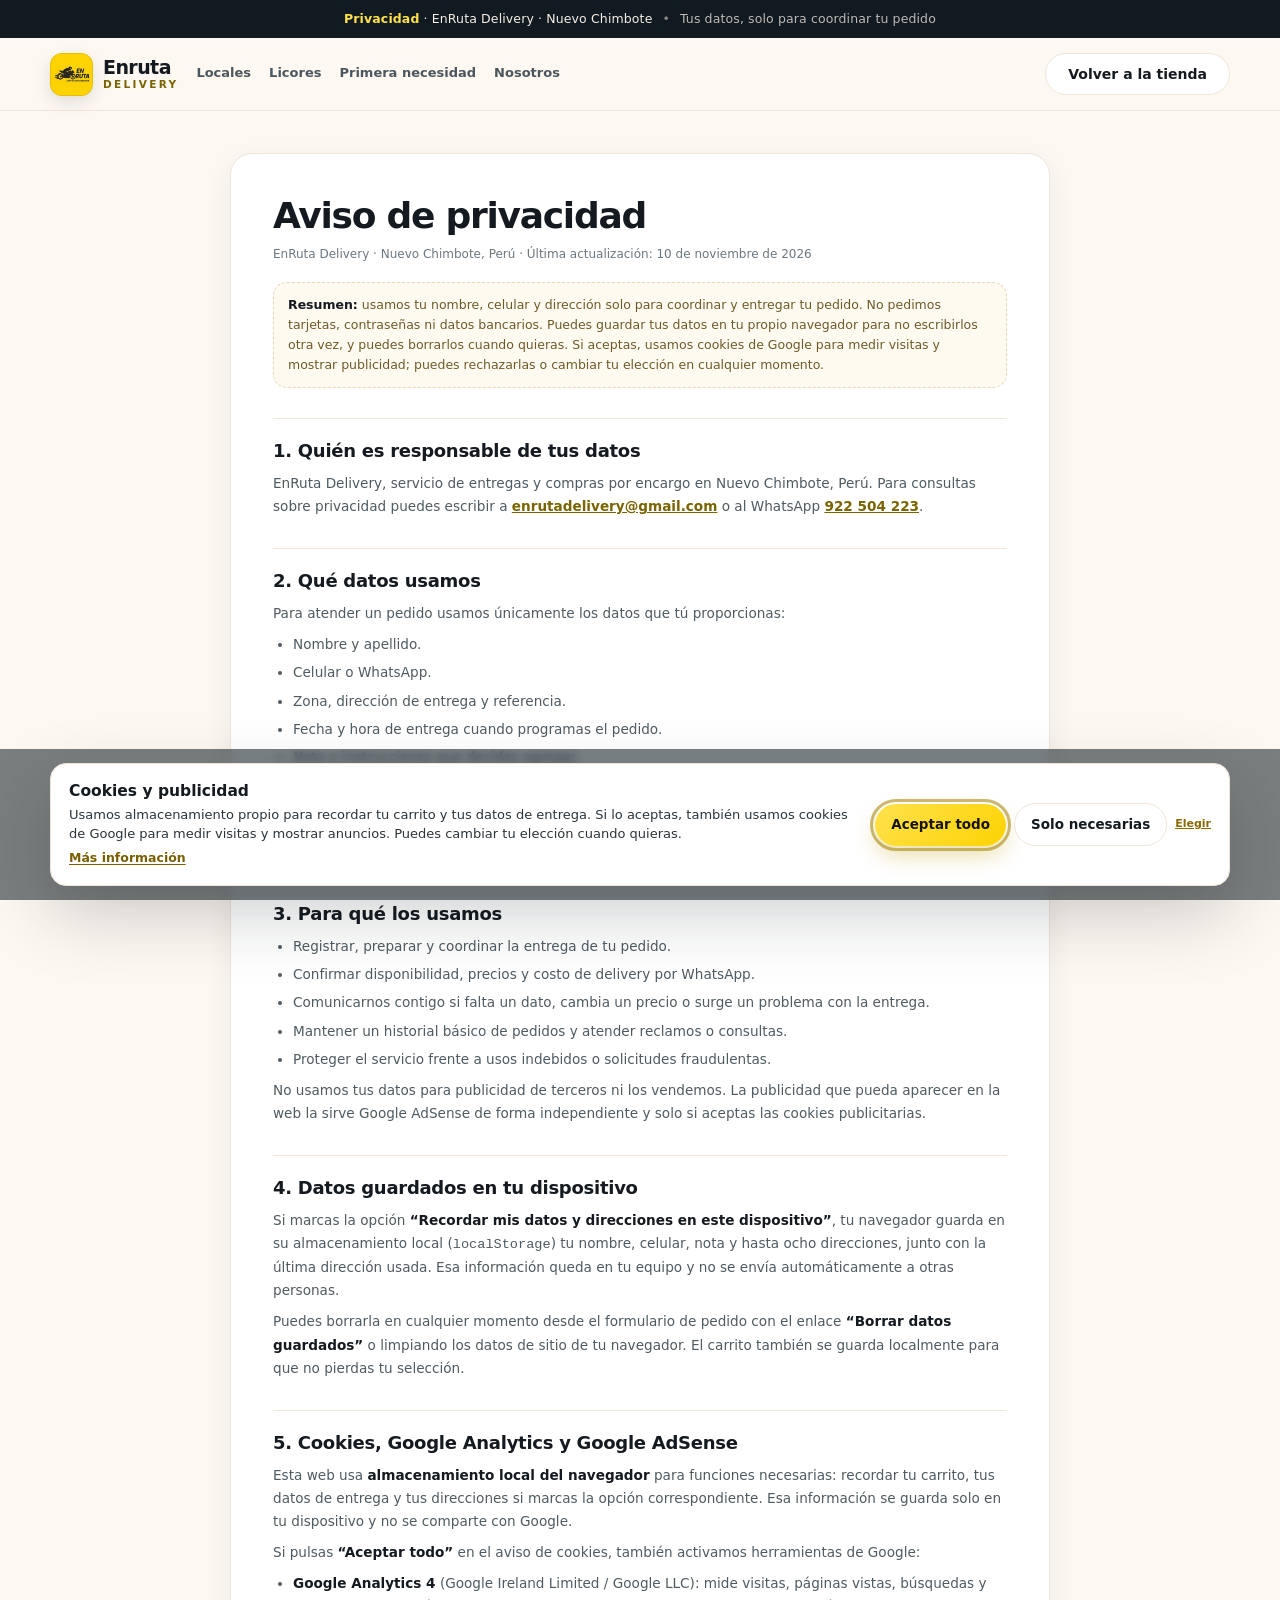
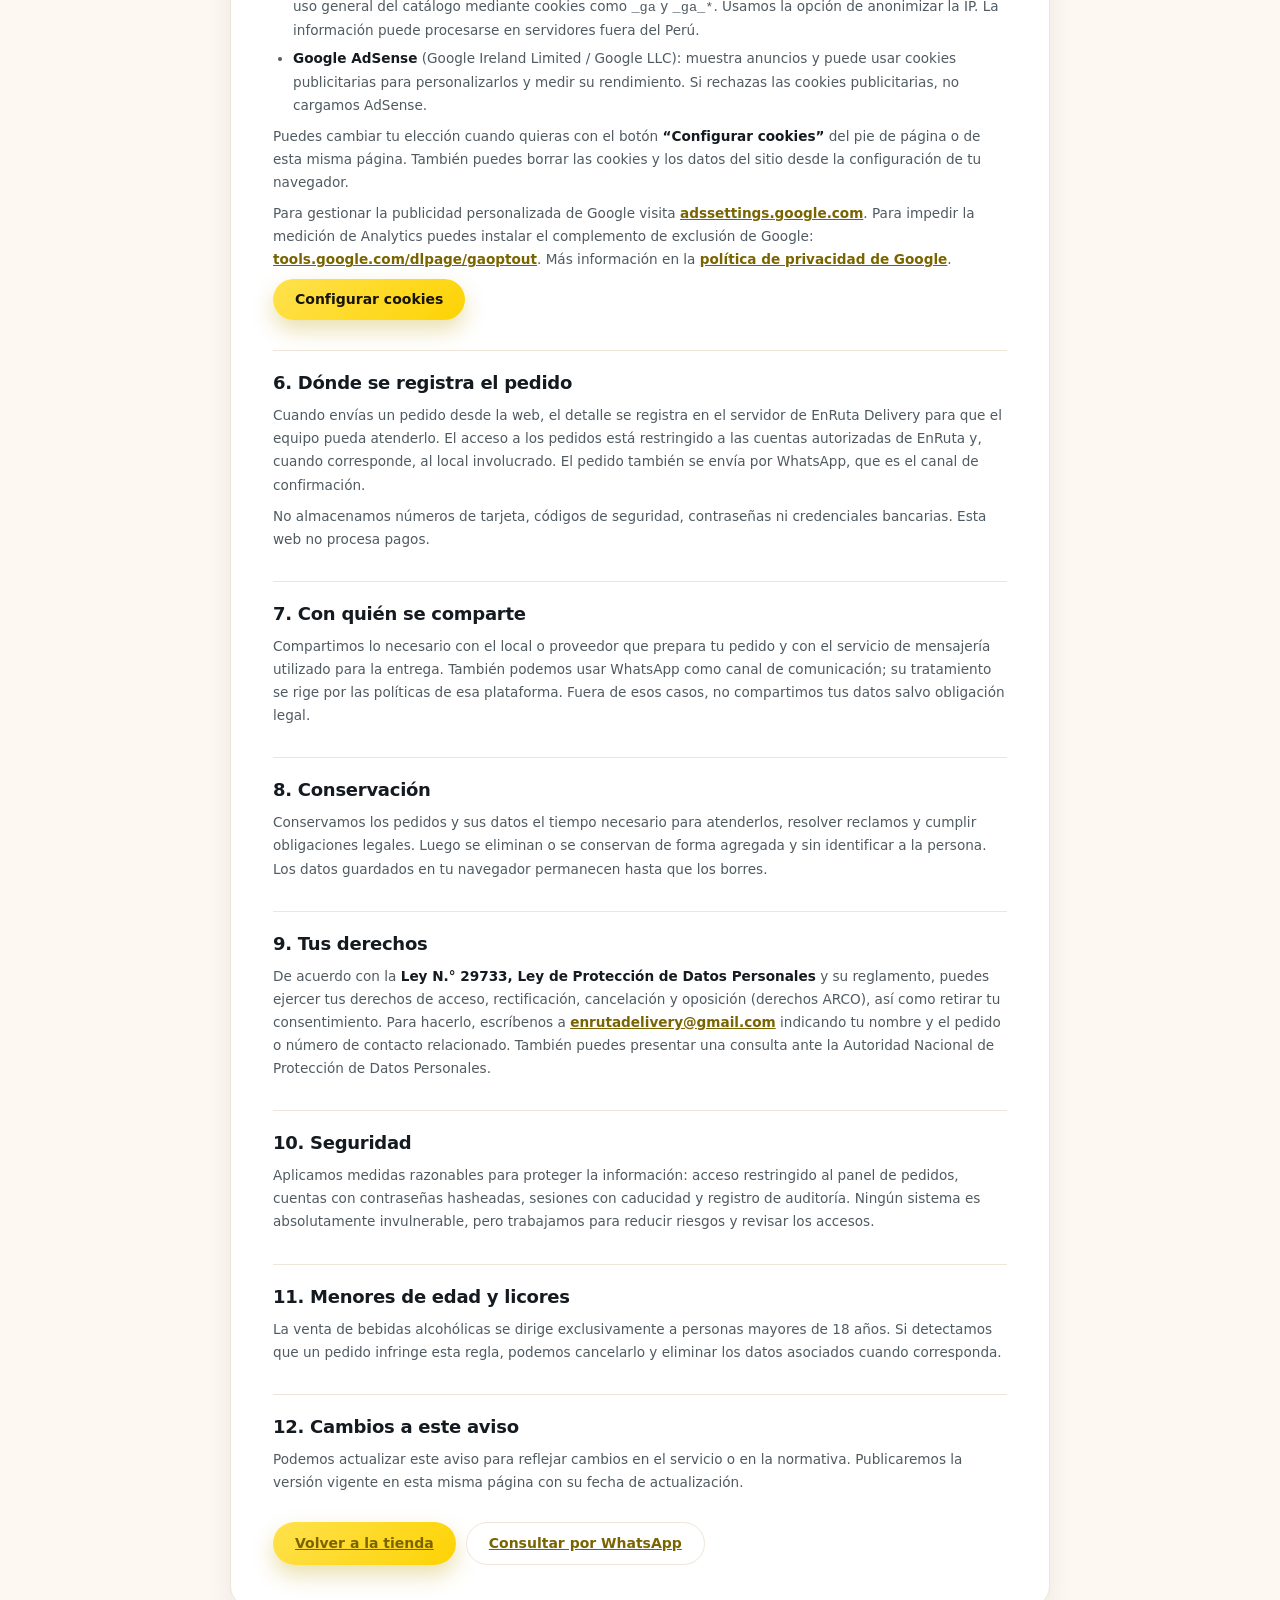
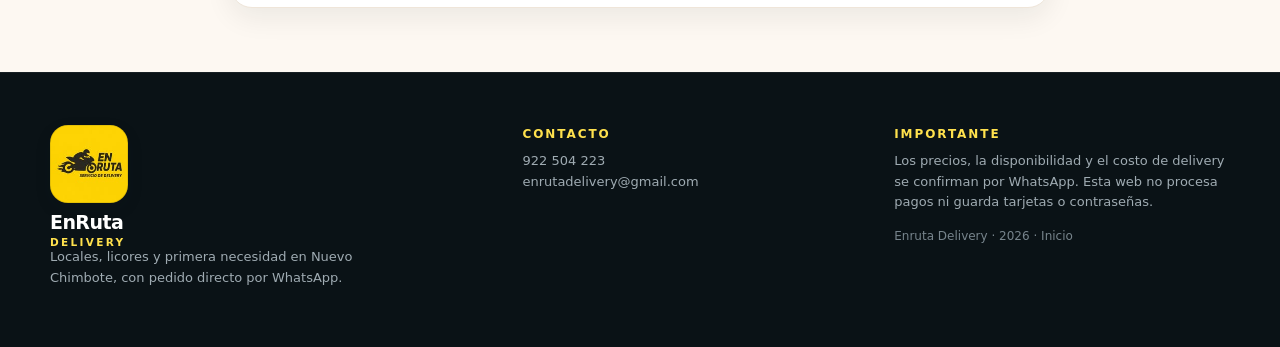
<file: privacidad.html>
<!doctype html>
<html lang="es">
<head>
  <meta charset="utf-8">
  <meta name="viewport" content="width=device-width, initial-scale=1">
  <title>Aviso de privacidad · EnRuta Delivery</title>
  <meta name="description" content="Cómo EnRuta Delivery usa y protege los datos de entrega de sus clientes en Nuevo Chimbote.">
  <meta name="theme-color" content="#fdd303">
  <link rel="canonical" href="https://enrutadelivery.com/privacidad.html">
  <link rel="icon" type="image/jpeg" href="assets/marca.jpg">
  <link rel="stylesheet" href="css/styles.css?v=9">
</head>
<body>

  <div class="announce">
    <div class="wrap announce-inner">
      <span><b>Privacidad</b> · EnRuta Delivery · Nuevo Chimbote</span>
      <span class="announce-sep" aria-hidden="true">•</span>
      <span class="announce-2">Tus datos, solo para coordinar tu pedido</span>
    </div>
  </div>

  <header class="header">
    <div class="wrap header-inner">
      <a class="brand" href="index.html" aria-label="EnRuta Delivery, volver al inicio">
        <img class="brand-img" src="assets/marca.jpg" alt="" width="43" height="43">
        <span class="brand-text">Enruta<span>Delivery</span></span>
      </a>
      <nav class="nav" aria-label="Secciones">
        <a href="index.html#locales">Locales</a>
        <a href="index.html#licores">Licores</a>
        <a href="index.html#primera-necesidad">Primera necesidad</a>
        <a href="index.html#nosotros">Nosotros</a>
      </nav>
      <div class="header-actions">
        <a class="btn btn-ghost" href="index.html">Volver a la tienda</a>
      </div>
    </div>
  </header>

  <main class="legal">
    <div class="wrap">
      <article class="legal-card">
        <h1>Aviso de privacidad</h1>
        <p class="legal-meta">EnRuta Delivery · Nuevo Chimbote, Perú · Última actualización: 10 de noviembre de 2026</p>

        <div class="legal-box">
          <strong>Resumen:</strong> usamos tu nombre, celular y dirección solo para coordinar y entregar tu pedido.
          No pedimos tarjetas, contraseñas ni datos bancarios. Puedes guardar tus datos en tu propio navegador para
          no escribirlos otra vez, y puedes borrarlos cuando quieras. Si aceptas, usamos cookies de Google para medir
          visitas y mostrar publicidad; puedes rechazarlas o cambiar tu elección en cualquier momento.
        </div>

        <h2>1. Quién es responsable de tus datos</h2>
        <p>
          EnRuta Delivery, servicio de entregas y compras por encargo en Nuevo Chimbote, Perú.
          Para consultas sobre privacidad puedes escribir a
          <a href="mailto:enrutadelivery@gmail.com">enrutadelivery@gmail.com</a> o al WhatsApp
          <a href="https://wa.me/51922504223" target="_blank" rel="noopener">922 504 223</a>.
        </p>

        <h2>2. Qué datos usamos</h2>
        <p>Para atender un pedido usamos únicamente los datos que tú proporcionas:</p>
        <ul>
          <li>Nombre y apellido.</li>
          <li>Celular o WhatsApp.</li>
          <li>Zona, dirección de entrega y referencia.</li>
          <li>Fecha y hora de entrega cuando programas el pedido.</li>
          <li>Nota o instrucciones que decidas agregar.</li>
          <li>Detalle del pedido, cantidades, precios y total.</li>
        </ul>
        <p>
          También se registran datos técnicos básicos de la solicitud, como la fecha, la dirección IP y el navegador,
          con la finalidad de seguridad y auditoría del pedido.
        </p>

        <h2>3. Para qué los usamos</h2>
        <ul>
          <li>Registrar, preparar y coordinar la entrega de tu pedido.</li>
          <li>Confirmar disponibilidad, precios y costo de delivery por WhatsApp.</li>
          <li>Comunicarnos contigo si falta un dato, cambia un precio o surge un problema con la entrega.</li>
          <li>Mantener un historial básico de pedidos y atender reclamos o consultas.</li>
          <li>Proteger el servicio frente a usos indebidos o solicitudes fraudulentas.</li>
        </ul>
        <p>No usamos tus datos para publicidad de terceros ni los vendemos. La publicidad que pueda aparecer en la web
        la sirve Google AdSense de forma independiente y solo si aceptas las cookies publicitarias.</p>

        <h2>4. Datos guardados en tu dispositivo</h2>
        <p>
          Si marcas la opción <strong>“Recordar mis datos y direcciones en este dispositivo”</strong>, tu navegador
          guarda en su almacenamiento local (<code>localStorage</code>) tu nombre, celular, nota y hasta ocho
          direcciones, junto con la última dirección usada. Esa información queda en tu equipo y no se envía
          automáticamente a otras personas.
        </p>
        <p>
          Puedes borrarla en cualquier momento desde el formulario de pedido con el enlace
          <strong>“Borrar datos guardados”</strong> o limpiando los datos de sitio de tu navegador. El carrito también
          se guarda localmente para que no pierdas tu selección.
        </p>

        <h2 id="cookies">5. Cookies, Google Analytics y Google AdSense</h2>
        <p>
          Esta web usa <strong>almacenamiento local del navegador</strong> para funciones necesarias: recordar tu
          carrito, tus datos de entrega y tus direcciones si marcas la opción correspondiente. Esa información se
          guarda solo en tu dispositivo y no se comparte con Google.
        </p>
        <p>
          Si pulsas <strong>“Aceptar todo”</strong> en el aviso de cookies, también activamos herramientas de Google:
        </p>
        <ul>
          <li>
            <strong>Google Analytics 4</strong> (Google Ireland Limited / Google LLC): mide visitas, páginas vistas,
            búsquedas y uso general del catálogo mediante cookies como <code>_ga</code> y <code>_ga_*</code>.
            Usamos la opción de anonimizar la IP. La información puede procesarse en servidores fuera del Perú.
          </li>
          <li>
            <strong>Google AdSense</strong> (Google Ireland Limited / Google LLC): muestra anuncios y puede usar
            cookies publicitarias para personalizarlos y medir su rendimiento. Si rechazas las cookies publicitarias,
            no cargamos AdSense.
          </li>
        </ul>
        <p>
          Puedes cambiar tu elección cuando quieras con el botón <strong>“Configurar cookies”</strong> del pie de
          página o de esta misma página. También puedes borrar las cookies y los datos del sitio desde la
          configuración de tu navegador.
        </p>
        <p>
          Para gestionar la publicidad personalizada de Google visita
          <a href="https://adssettings.google.com" target="_blank" rel="noopener">adssettings.google.com</a>.
          Para impedir la medición de Analytics puedes instalar el complemento de exclusión de Google:
          <a href="https://tools.google.com/dlpage/gaoptout" target="_blank" rel="noopener">tools.google.com/dlpage/gaoptout</a>.
          Más información en la
          <a href="https://policies.google.com/privacy" target="_blank" rel="noopener">política de privacidad de Google</a>.
        </p>
        <p class="legal-actions-inline">
          <button type="button" class="btn btn-brand" data-cookie-open>Configurar cookies</button>
        </p>

        <h2>6. Dónde se registra el pedido</h2>
        <p>
          Cuando envías un pedido desde la web, el detalle se registra en el servidor de EnRuta Delivery para que el
          equipo pueda atenderlo. El acceso a los pedidos está restringido a las cuentas autorizadas de EnRuta y, cuando
          corresponde, al local involucrado. El pedido también se envía por WhatsApp, que es el canal de confirmación.
        </p>
        <p>
          No almacenamos números de tarjeta, códigos de seguridad, contraseñas ni credenciales bancarias. Esta web no
          procesa pagos.
        </p>

        <h2>7. Con quién se comparte</h2>
        <p>
          Compartimos lo necesario con el local o proveedor que prepara tu pedido y con el servicio de mensajería
          utilizado para la entrega. También podemos usar WhatsApp como canal de comunicación; su tratamiento se rige
          por las políticas de esa plataforma. Fuera de esos casos, no compartimos tus datos salvo obligación legal.
        </p>

        <h2>8. Conservación</h2>
        <p>
          Conservamos los pedidos y sus datos el tiempo necesario para atenderlos, resolver reclamos y cumplir
          obligaciones legales. Luego se eliminan o se conservan de forma agregada y sin identificar a la persona.
          Los datos guardados en tu navegador permanecen hasta que los borres.
        </p>

        <h2>9. Tus derechos</h2>
        <p>
          De acuerdo con la <strong>Ley N.° 29733, Ley de Protección de Datos Personales</strong> y su reglamento,
          puedes ejercer tus derechos de acceso, rectificación, cancelación y oposición (derechos ARCO), así como
          retirar tu consentimiento. Para hacerlo, escríbenos a
          <a href="mailto:enrutadelivery@gmail.com">enrutadelivery@gmail.com</a> indicando tu nombre y el pedido o
          número de contacto relacionado. También puedes presentar una consulta ante la Autoridad Nacional de
          Protección de Datos Personales.
        </p>

        <h2>10. Seguridad</h2>
        <p>
          Aplicamos medidas razonables para proteger la información: acceso restringido al panel de pedidos, cuentas
          con contraseñas hasheadas, sesiones con caducidad y registro de auditoría. Ningún sistema es absolutamente
          invulnerable, pero trabajamos para reducir riesgos y revisar los accesos.
        </p>

        <h2>11. Menores de edad y licores</h2>
        <p>
          La venta de bebidas alcohólicas se dirige exclusivamente a personas mayores de 18 años. Si detectamos que un
          pedido infringe esta regla, podemos cancelarlo y eliminar los datos asociados cuando corresponda.
        </p>

        <h2>12. Cambios a este aviso</h2>
        <p>
          Podemos actualizar este aviso para reflejar cambios en el servicio o en la normativa. Publicaremos la versión
          vigente en esta misma página con su fecha de actualización.
        </p>

        <div class="legal-actions">
          <a class="btn btn-brand" href="index.html">Volver a la tienda</a>
          <a class="btn btn-ghost" href="https://wa.me/51922504223" target="_blank" rel="noopener">Consultar por WhatsApp</a>
        </div>
      </article>
    </div>
  </main>

  <footer class="footer">
    <div class="wrap footer-grid">
      <div>
        <a class="brand brand-footer" href="index.html" aria-label="EnRuta Delivery, volver al inicio">
          <img class="brand-img brand-img-lg" src="assets/marca.jpg" alt="Logo de EnRuta Delivery" width="78" height="78" loading="lazy">
        </a>
        <p class="footer-brand-name">EnRuta <span>Delivery</span></p>
        <p class="footer-text">Locales, licores y primera necesidad en Nuevo Chimbote, con pedido directo por WhatsApp.</p>
      </div>
      <div>
        <h4>Contacto</h4>
        <p class="footer-text"><a href="tel:+51922504223">922 504 223</a><br><a href="mailto:enrutadelivery@gmail.com">enrutadelivery@gmail.com</a></p>
      </div>
      <div>
        <h4>Importante</h4>
        <p class="footer-text">Los precios, la disponibilidad y el costo de delivery se confirman por WhatsApp. Esta web no procesa pagos ni guarda tarjetas o contraseñas.</p>
        <p class="footer-text small">Enruta Delivery · <span id="year">2026</span> · <a href="index.html">Inicio</a></p>
      </div>
    </div>
  </footer>

  <script src="js/google-config.js?v=9" defer></script>
  <script src="js/google.js?v=9" defer></script>
  <script src="js/privacidad.js?v=9" defer></script>
</body>
</html>
</file>
<file: css/styles.css>
/* ============================================================
   ENRUTA DELIVERY · Estilos
   ============================================================ */

:root {
  --ink: #141a1f;
  --ink-2: #2b343b;
  --muted: #6d777f;
  --bg: #fdf8f2;
  --surface: #ffffff;
  --line: #efe5d9;
  --brand: #fdd303;
  --brand-2: #ffe14d;
  --brand-soft: #fff8cc;
  --wa: #1faa53;
  --wa-dark: #138a41;
  --dark: #101a20;
  --radius: 20px;
  --radius-sm: 13px;
  --shadow: 0 10px 28px rgba(20, 26, 31, .07);
  --shadow-lg: 0 26px 70px rgba(20, 26, 31, .22);
  --font: system-ui, -apple-system, "Segoe UI", Roboto, "Helvetica Neue", Arial, sans-serif;
}

* { box-sizing: border-box; }

[hidden] { display: none !important; }

html { scroll-behavior: smooth; }

body {
  margin: 0;
  font-family: var(--font);
  background: var(--bg);
  color: var(--ink);
  line-height: 1.5;
  -webkit-font-smoothing: antialiased;
}

body.no-scroll { overflow: hidden; }

img, svg { display: block; max-width: 100%; }

h1, h2, h3, h4, p, ul, ol, figure { margin: 0; }

button, input, select, textarea { font: inherit; color: inherit; }

button { cursor: pointer; }

a { color: inherit; text-decoration: none; }

:focus-visible {
  outline: 3px solid rgba(163, 128, 0, .55);
  outline-offset: 2px;
  border-radius: 8px;
}

.wrap {
  width: min(1180px, 100% - 40px);
  margin-inline: auto;
}

/* ---------------- Barra de anuncio ---------------- */
.announce {
  background: var(--dark);
  color: #f7efe7;
  font-size: clamp(11px, 2.6vw, 12.5px);
  letter-spacing: .01em;
}
.announce-inner {
  display: flex;
  align-items: center;
  justify-content: center;
  gap: 10px;
  min-height: 38px;
  padding: 6px 0;
  text-align: center;
  flex-wrap: wrap;
}
.announce b { color: #ffe14d; font-weight: 700; }
.announce-sep { opacity: .5; }
.announce-2 { opacity: .75; }

/* ---------------- Header ---------------- */
.header {
  position: sticky;
  top: 0;
  z-index: 40;
  background: rgba(253, 248, 242, .9);
  backdrop-filter: blur(14px);
  -webkit-backdrop-filter: blur(14px);
  border-bottom: 1px solid var(--line);
}
.header-inner {
  display: flex;
  align-items: center;
  flex-wrap: wrap;
  gap: 18px;
  row-gap: 6px;
  min-height: 72px;
}
.brand {
  display: flex;
  align-items: center;
  gap: 10px;
  flex-shrink: 0;
  touch-action: manipulation;
  -webkit-tap-highlight-color: transparent;
}
.brand-img {
  width: 43px;
  height: 43px;
  border-radius: 12px;
  object-fit: cover;
  background: var(--brand);
  border: 1px solid rgba(20, 26, 31, .1);
  box-shadow: 0 6px 16px rgba(20, 26, 31, .12);
  flex-shrink: 0;
}
.brand-img-lg {
  width: 78px;
  height: 78px;
  border-radius: 18px;
  margin-bottom: 14px;
}
.brand-text {
  display: flex;
  flex-direction: column;
  font-weight: 800;
  font-size: clamp(16px, 1.6vw, 19px);
  letter-spacing: -.03em;
  line-height: .95;
}
.brand-text span {
  font-size: 10.5px;
  letter-spacing: .22em;
  text-transform: uppercase;
  color: #7a6400;
  font-weight: 800;
  margin-top: 4px;
}

.search {
  display: flex;
  align-items: center;
  gap: 9px;
  background: #fff;
  border: 1px solid var(--line);
  border-radius: 999px;
  padding: 0 16px;
  transition: border-color .2s, box-shadow .2s;
}
.search:focus-within {
  border-color: #ecd257;
  box-shadow: 0 0 0 4px rgba(253, 211, 3, .18);
}
.search-icon { color: #a6aeb4; flex-shrink: 0; }
.search input {
  flex: 1;
  min-width: 0;
  border: 0;
  background: transparent;
  padding: 13px 0;
  outline: none;
  font-size: 14.5px;
}
.search input::placeholder { color: #a2abb1; }
.search input::-webkit-search-cancel-button,
.search input::-webkit-search-decoration {
  -webkit-appearance: none;
  appearance: none;
  display: none;
}
.search input::-ms-clear { display: none; }
.search-top { flex: 1; max-width: 520px; margin-inline: auto; }

.search-status {
  display: flex;
  align-items: center;
  flex-wrap: wrap;
  gap: 8px 12px;
  margin: 2px 2px 16px;
  font-size: 12.5px;
  color: #5c666d;
}
.search-status b { color: var(--ink); }
.search-status .link-mini { text-decoration: underline; }

.header-actions {
  display: flex;
  align-items: center;
  gap: clamp(6px, 1.2vw, 10px);
  margin-left: auto;
  flex-shrink: 0;
  min-width: 0;
}
.btn-help {
  display: inline-flex;
  align-items: center;
  gap: 7px;
  font-size: 13.5px;
  font-weight: 700;
  color: #0f7a3c;
  padding: 10px 14px;
  border-radius: 999px;
  border: 1px solid #cdebd8;
  background: #f0fbf4;
  transition: background .2s, transform .15s;
}
.btn-help:hover { background: #e3f7eb; transform: translateY(-1px); }
.btn.btn-admin {
  display: inline-flex;
  align-items: center;
  gap: 6px;
  font-size: 13px;
  font-weight: 800;
  color: #0f1a20;
  padding: 10px 13px;
  border-radius: 999px;
  border: 1px solid #e3d47a;
  background: rgba(253, 211, 3, .18);
  transition: background .2s, transform .15s;
}
.btn.btn-admin:hover { background: rgba(253, 211, 3, .36); border-color: #d9c44f; transform: translateY(-1px); }
.btn.btn-admin svg { flex-shrink: 0; }
.cart-btn {
  display: inline-flex;
  align-items: center;
  gap: 8px;
  border: 0;
  background: var(--ink);
  color: #fff;
  padding: 11px 16px;
  border-radius: 999px;
  font-size: 13.5px;
  font-weight: 700;
  position: relative;
  transition: transform .15s, background .2s;
}
.cart-btn:hover { transform: translateY(-1px); background: #22303a; }
.cart-count {
  min-width: 20px;
  height: 20px;
  padding: 0 6px;
  border-radius: 999px;
  background: var(--brand);
  color: #17140c;
  font-size: 11.5px;
  font-weight: 800;
  display: grid;
  place-items: center;
  animation: pop .3s ease;
}
@keyframes pop {
  0% { transform: scale(.6); }
  70% { transform: scale(1.12); }
  100% { transform: scale(1); }
}

/* ---------------- Botones ---------------- */
.btn {
  display: inline-flex;
  align-items: center;
  justify-content: center;
  gap: 8px;
  border: 0;
  border-radius: 999px;
  padding: 12px 22px;
  font-weight: 700;
  font-size: 14px;
  line-height: 1.2;
  transition: transform .15s, box-shadow .2s, background .2s;
  text-align: center;
}
.btn:hover { transform: translateY(-1px); }
.btn:active { transform: translateY(0); }
.btn-brand {
  background: linear-gradient(135deg, var(--brand-2), var(--brand));
  color: #17140c;
  box-shadow: 0 10px 22px rgba(191, 158, 0, .32);
}
.btn-dark { background: var(--ink); color: #fff; }
.btn-wa {
  background: var(--wa);
  color: #fff;
  box-shadow: 0 10px 22px rgba(31, 170, 83, .26);
}
.btn-wa:hover { background: var(--wa-dark); }
.btn-ghost {
  background: #fff;
  border: 1px solid var(--line);
  color: var(--ink);
}
.btn-ghost:hover { border-color: #ecd257; }
.btn-lg { padding: 15px 24px; font-size: 15px; width: 100%; }
.icon-btn {
  width: 40px;
  height: 40px;
  border-radius: 50%;
  border: 1px solid var(--line);
  background: #fff;
  display: grid;
  place-items: center;
  color: var(--ink-2);
  flex-shrink: 0;
  transition: background .2s, transform .15s;
}
.icon-btn:hover { background: #f7efe7; transform: rotate(90deg); }

/* ---------------- Hero ---------------- */
.hero {
  position: relative;
  padding: 52px 0 26px;
  overflow: hidden;
}
.hero::before,
.hero::after {
  content: "";
  position: absolute;
  border-radius: 50%;
  filter: blur(30px);
  z-index: -1;
  pointer-events: none;
}
.hero::before {
  width: 460px;
  height: 460px;
  background: rgba(253, 211, 3, .28);
  top: -160px;
  right: -80px;
}
.hero::after {
  width: 380px;
  height: 380px;
  background: rgba(52, 211, 153, .12);
  bottom: -180px;
  left: -120px;
}
.hero-grid {
  display: grid;
  grid-template-columns: 1.15fr .85fr;
  gap: 40px;
  align-items: center;
}
.eyebrow {
  display: inline-flex;
  flex-direction: column;
  align-items: center;
  justify-content: center;
  gap: 2px;
  max-width: 100%;
  background: #fff;
  border: 1px solid var(--line);
  color: #49535a;
  font-size: clamp(11px, 2.8vw, 12.5px);
  font-weight: 700;
  line-height: 1.35;
  text-align: center;
  padding: 7px 14px;
  border-radius: 18px;
  box-shadow: var(--shadow);
}
.eyebrow-line {
  display: inline-flex;
  align-items: center;
  gap: 7px;
  white-space: nowrap;
}
@media (min-width: 721px) {
  .eyebrow { flex-direction: row; gap: 8px; }
  .eyebrow-sub::before { content: "·"; margin-right: 2px; }
}
.pulse {
  width: 8px;
  height: 8px;
  border-radius: 50%;
  background: var(--wa);
  box-shadow: 0 0 0 0 rgba(31, 170, 83, .5);
  animation: pulse 2s infinite;
}
@keyframes pulse {
  70% { box-shadow: 0 0 0 9px rgba(31, 170, 83, 0); }
  100% { box-shadow: 0 0 0 0 rgba(31, 170, 83, 0); }
}
.hero h1 {
  font-size: clamp(34px, 4.8vw, 58px);
  line-height: 1.03;
  letter-spacing: -.035em;
  font-weight: 800;
  margin: 20px 0 16px;
}
.hero .hl {
  background: linear-gradient(180deg, transparent 62%, rgba(253, 211, 3, .55) 62%);
  padding-inline: 2px;
}
.lead {
  color: var(--muted);
  font-size: clamp(15px, 1.4vw, 17px);
  max-width: 52ch;
}
.search-hero {
  margin: 26px 0 16px;
  padding: 6px 6px 6px 18px;
  box-shadow: 0 18px 40px rgba(20, 26, 31, .1);
  border-color: #efe3bd;
}
.search-hero input { padding: 15px 0; font-size: 15px; }
.search-go {
  border: 0;
  background: var(--brand);
  color: #17140c;
  font-weight: 700;
  font-size: 13.5px;
  padding: 11px 18px;
  border-radius: 999px;
  flex-shrink: 0;
  transition: background .2s;
}
.search-go:hover { background: #e8c200; }

.quick-chips {
  display: flex;
  flex-wrap: wrap;
  gap: 8px;
}
.quick-chips a,
.quick-chips button {
  display: inline-flex;
  align-items: center;
  gap: 4px;
  border: 1px solid var(--line);
  background: #fff;
  border-radius: 999px;
  padding: 7px 13px;
  min-height: 34px;
  font-size: 12.5px;
  font-weight: 600;
  color: #4a555c;
  text-decoration: none;
  transition: border-color .2s, color .2s, transform .15s, background .2s;
}
.quick-chips a:hover,
.quick-chips button:hover {
  border-color: #ecd257;
  color: var(--brand);
  background: #fffdf0;
  transform: translateY(-1px);
}
.stats {
  list-style: none;
  padding: 0;
  display: flex;
  flex-wrap: wrap;
  gap: 26px;
  margin-top: 28px;
  padding-top: 22px;
  border-top: 1px dashed #e6d9c9;
}
.stats li { display: flex; flex-direction: column; gap: 1px; }
.stats b { font-size: 19px; font-weight: 800; letter-spacing: -.02em; }
.stats span { font-size: 12px; color: var(--muted); }

/* ---------------- Maqueta de chat ---------------- */
.hero-art {
  position: relative;
  display: flex;
  justify-content: center;
  align-items: center;
  min-height: 430px;
}
.phone {
  width: min(330px, 100%);
  background: #fff;
  border: 1px solid var(--line);
  border-radius: 28px;
  padding: 16px;
  transform: rotate(-2.5deg);
  box-shadow: 0 34px 70px rgba(20, 26, 31, .18);
  position: relative;
  z-index: 1;
}
.phone-top {
  display: flex;
  align-items: center;
  gap: 8px;
  font-size: 11.5px;
  font-weight: 700;
  color: #3d484f;
  padding: 2px 4px 12px;
  border-bottom: 1px solid #f3eae0;
}
.phone-top .dot {
  width: 9px;
  height: 9px;
  border-radius: 50%;
  background: #25d366;
  box-shadow: 0 0 0 4px rgba(37, 211, 102, .15);
}
.bubble {
  padding: 9px 12px;
  border-radius: 14px;
  font-size: 13px;
  line-height: 1.45;
  margin-top: 9px;
  max-width: 90%;
  width: fit-content;
}
.bubble.in {
  background: #f5efe8;
  border-top-left-radius: 4px;
}
.bubble.out {
  background: #d9fdd3;
  margin-left: auto;
  border-top-right-radius: 4px;
}
.bubble.small { font-size: 12px; }
.bubble-price {
  display: inline-block;
  margin-top: 4px;
  font-weight: 700;
  color: #0d5c33;
}
.float {
  position: absolute;
  display: flex;
  align-items: center;
  gap: 8px;
  background: #fff;
  border: 1px solid var(--line);
  border-radius: 14px;
  padding: 10px 14px;
  font-size: 12.5px;
  font-weight: 700;
  box-shadow: 0 14px 30px rgba(20, 26, 31, .12);
  z-index: 2;
  white-space: nowrap;
}
.float-1 { top: 34px; left: -6px; transform: rotate(-4deg); }
.float-2 { bottom: 22px; right: -4px; transform: rotate(3deg); }

/* ---------------- Catálogo ---------------- */
.catalog { padding: 26px 0 64px; scroll-margin-top: 88px; }
.services-head {
  display: flex;
  flex-direction: column;
  gap: 4px;
  margin: 6px 0 14px;
}
.services-head h2 {
  font-size: clamp(23px, 2.6vw, 30px);
  letter-spacing: -.03em;
  line-height: 1.12;
}
.catalog-head-locales {
  margin-top: 44px;
}
@media (max-width: 720px) {
  .catalog-head-locales { margin-top: 32px; }
}

.catalog-head {
  display: flex;
  align-items: flex-end;
  justify-content: space-between;
  gap: 20px;
  flex-wrap: wrap;
  padding-bottom: 18px;
  border-bottom: 1px solid #ece1d4;
}
.catalog-head h2 {
  font-size: clamp(24px, 2.8vw, 32px);
  letter-spacing: -.03em;
  line-height: 1.1;
}
.catalog-head p {
  color: var(--muted);
  font-size: 14px;
  margin-top: 6px;
}
.tabs {
  display: flex;
  gap: 4px;
  background: #fff;
  border: 1px solid var(--line);
  padding: 4px;
  border-radius: 999px;
  flex-wrap: wrap;
}
.tab {
  border: 0;
  background: transparent;
  border-radius: 999px;
  padding: 9px 16px;
  font-size: 13px;
  font-weight: 700;
  color: #566169;
  transition: background .2s, color .2s;
}
.tab:hover { color: var(--ink); }
.tab.is-active { background: var(--ink); color: #fff; }

.chips {
  display: flex;
  gap: 8px;
  overflow-x: auto;
  padding: 16px 2px 6px;
  scrollbar-width: none;
}
.chips::-webkit-scrollbar { display: none; }
.chip {
  flex-shrink: 0;
  border: 1px solid var(--line);
  background: #fff;
  border-radius: 999px;
  padding: 8px 14px;
  font-size: 12.5px;
  font-weight: 600;
  color: #566169;
  transition: background .2s, color .2s, border-color .2s;
}
.chip:hover { border-color: #ecd257; }
.chip.is-active {
  background: var(--brand-soft);
  border-color: #ecd257;
  color: #6b5500;
}

.section-head {
  display: flex;
  align-items: baseline;
  gap: 10px;
  margin: 26px 0 14px;
}
.section-head h3 {
  font-size: 17px;
  letter-spacing: -.01em;
}
.count {
  font-size: 12px;
  color: var(--muted);
  background: #fff;
  border: 1px solid var(--line);
  border-radius: 999px;
  padding: 2px 9px;
  font-weight: 600;
}

/* ---------------- Tarjetas de local ---------------- */
.grid { display: grid; gap: 18px; }
.grid.locals { grid-template-columns: repeat(auto-fill, minmax(252px, 1fr)); }
.grid.products { grid-template-columns: repeat(auto-fill, minmax(266px, 1fr)); }

.local-card {
  background: var(--surface);
  border: 1px solid var(--line);
  border-radius: var(--radius);
  overflow: hidden;
  display: flex;
  flex-direction: column;
  box-shadow: var(--shadow);
  transition: transform .2s, box-shadow .2s, border-color .2s;
  cursor: pointer;
}
@media (hover: hover) {
  .local-card:hover {
    transform: translateY(-4px);
    box-shadow: 0 20px 40px rgba(20, 26, 31, .13);
    border-color: #f0dd8c;
  }
}
.local-card:focus-visible {
  box-shadow: 0 20px 40px rgba(20, 26, 31, .13);
  border-color: #f0dd8c;
}
.local-cover {
  position: relative;
  height: 126px;
  background: linear-gradient(135deg, var(--c1), var(--c2));
  display: grid;
  place-items: center;
  overflow: hidden;
}
.local-cover::after {
  content: "";
  position: absolute;
  width: 160px;
  height: 160px;
  border-radius: 50%;
  background: rgba(255, 255, 255, .16);
  top: -70px;
  right: -40px;
}
.local-cover::before {
  content: "";
  position: absolute;
  width: 110px;
  height: 110px;
  border-radius: 50%;
  background: rgba(0, 0, 0, .08);
  bottom: -55px;
  left: -25px;
}
.local-emoji {
  font-size: 58px;
  line-height: 1;
  transform: rotate(-6deg);
  filter: drop-shadow(0 8px 12px rgba(0, 0, 0, .18));
  position: relative;
  z-index: 1;
}
.type-pill,
.rating-pill {
  position: absolute;
  z-index: 2;
  font-size: 11px;
  font-weight: 800;
  padding: 5px 9px;
  border-radius: 999px;
  backdrop-filter: blur(6px);
}
.type-pill {
  top: 10px;
  left: 10px;
  background: rgba(255, 255, 255, .92);
  color: #3c464d;
}
.rating-pill {
  top: 10px;
  right: 10px;
  background: rgba(16, 26, 32, .72);
  color: #fff;
}
.local-body {
  padding: 15px 16px 16px;
  display: flex;
  flex-direction: column;
  flex: 1;
}
.local-top { display: flex; align-items: center; gap: 8px; }
.local-top h3 {
  font-size: 16.5px;
  letter-spacing: -.02em;
  line-height: 1.2;
}
.open-dot {
  width: 8px;
  height: 8px;
  border-radius: 50%;
  background: var(--wa);
  flex-shrink: 0;
  box-shadow: 0 0 0 3px rgba(31, 170, 83, .14);
}
.local-meta {
  font-size: 12.5px;
  color: var(--muted);
  margin-top: 4px;
}
.local-desc {
  font-size: 12.8px;
  color: #5c666d;
  margin-top: 8px;
  display: -webkit-box;
  -webkit-line-clamp: 2;
  -webkit-box-orient: vertical;
  overflow: hidden;
  min-height: 38px;
}
.local-tags {
  display: flex;
  flex-wrap: wrap;
  gap: 6px;
  margin: 10px 0 14px;
}
.tag {
  font-size: 10.5px;
  font-weight: 700;
  color: #6b4a32;
  background: #fdf6e0;
  border-radius: 6px;
  padding: 3px 7px;
  letter-spacing: .01em;
}
.local-foot {
  margin-top: auto;
  display: flex;
  align-items: center;
  justify-content: space-between;
  gap: 8px;
  padding-top: 12px;
  border-top: 1px dashed #eee1d3;
}
.local-min { font-size: 11.5px; color: var(--muted); }
.local-link {
  font-size: 12.5px;
  font-weight: 800;
  color: #7a6400;
  display: inline-flex;
  align-items: center;
  gap: 4px;
}
.local-card:hover .local-link svg { transform: translateX(3px); }
.local-link svg { transition: transform .2s; }

/* ---------------- Resultados de productos ---------------- */
.p-card {
  display: flex;
  align-items: center;
  gap: 12px;
  background: #fff;
  border: 1px solid var(--line);
  border-radius: 16px;
  padding: 12px;
  box-shadow: var(--shadow);
  transition: border-color .2s, transform .2s;
}
.p-card:hover { border-color: #f0dd8c; transform: translateY(-2px); }
.p-emoji {
  width: 58px;
  height: 58px;
  border-radius: 14px;
  background: #fdf6e0;
  display: grid;
  place-items: center;
  font-size: 28px;
  flex-shrink: 0;
}
.p-main { min-width: 0; flex: 1; }
.p-main h4 {
  font-size: 14px;
  line-height: 1.25;
  letter-spacing: -.01em;
}
.p-main p {
  font-size: 11.5px;
  color: var(--muted);
  margin: 2px 0 4px;
  white-space: nowrap;
  overflow: hidden;
  text-overflow: ellipsis;
}
.p-price { font-size: 13.5px; font-weight: 800; }
.add-btn {
  width: 38px;
  height: 38px;
  border-radius: 50%;
  border: 1px solid #f0dd8c;
  background: var(--brand-soft);
  color: #4a3c00;
  display: grid;
  place-items: center;
  flex-shrink: 0;
  transition: background .2s, transform .15s;
}
.add-btn:hover { background: #fff2a8; transform: scale(1.06); }

/* ---------------- Vacío ---------------- */
.empty {
  text-align: center;
  padding: 52px 20px;
  background: #fff;
  border: 1px dashed #e4d5c4;
  border-radius: var(--radius);
  margin-top: 20px;
}
.empty-emoji { font-size: 44px; margin-bottom: 8px; }
.empty h3 { font-size: 18px; letter-spacing: -.02em; }
.empty p { color: var(--muted); font-size: 13.5px; margin: 6px 0 18px; }

/* ---------------- Pedido especial ---------------- */
.custom-order {
  display: flex;
  align-items: center;
  justify-content: space-between;
  gap: 16px;
  flex-wrap: wrap;
  margin-top: 28px;
  padding: 18px 20px;
  border-radius: 18px;
  background: linear-gradient(120deg, #fff8cc, #fffdf5 62%);
  border: 1px dashed #e7cf62;
}
.custom-order-copy {
  display: flex;
  align-items: center;
  gap: 14px;
  min-width: 240px;
  flex: 1;
}
.custom-emoji {
  font-size: 25px;
  width: 48px;
  height: 48px;
  border-radius: 14px;
  background: #fff;
  display: grid;
  place-items: center;
  border: 1px solid #f1e4b3;
  flex-shrink: 0;
}
.custom-order h3 { font-size: 15.5px; letter-spacing: -.01em; }
.custom-order p { font-size: 12.8px; color: var(--muted); margin-top: 2px; }
.custom-order .btn { font-size: 13px; padding: 11px 18px; }

/* ---------------- Cómo funciona ---------------- */
.how {
  padding: 56px 0 64px;
  background: #101a20;
  color: #f5ede4;
  position: relative;
  overflow: hidden;
}
.how::after {
  content: "";
  position: absolute;
  width: 520px;
  height: 520px;
  border-radius: 50%;
  background: radial-gradient(circle, rgba(253, 211, 3, .22), transparent 65%);
  top: -240px;
  right: -140px;
  pointer-events: none;
}
.how-head { max-width: 540px; margin-bottom: 30px; }
.how-head h2 {
  font-size: clamp(24px, 2.8vw, 34px);
  letter-spacing: -.03em;
}
.how-head p { color: #a9b4bb; margin-top: 8px; font-size: 14.5px; }
.steps {
  list-style: none;
  padding: 0;
  display: grid;
  grid-template-columns: repeat(auto-fit, minmax(230px, 1fr));
  gap: 16px;
  counter-reset: step;
}
.steps li {
  position: relative;
  background: rgba(255, 255, 255, .045);
  border: 1px solid rgba(255, 255, 255, .1);
  border-radius: 18px;
  padding: 22px 20px 20px;
}
.step-num {
  position: absolute;
  top: 16px;
  right: 18px;
  font-size: 12px;
  font-weight: 800;
  color: #101a20;
  background: #ffe14d;
  width: 24px;
  height: 24px;
  border-radius: 50%;
  display: grid;
  place-items: center;
}
.step-emoji { font-size: 30px; }
.steps h3 { font-size: 16px; margin: 10px 0 5px; letter-spacing: -.01em; }
.steps p { font-size: 13px; color: #a9b4bb; line-height: 1.55; }

/* ---------------- Footer ---------------- */
.footer {
  padding: 52px 0 46px;
  background: #0a1216;
  color: #cfd8dd;
  border-top: 1px solid rgba(255, 255, 255, .06);
}
.footer-grid {
  display: grid;
  grid-template-columns: 1.3fr 1fr 1fr;
  gap: 36px;
}
.footer-brand-name {
  font-size: 19px;
  font-weight: 800;
  letter-spacing: -.03em;
  color: #fff;
  line-height: 1;
  margin-top: -4px;
}
.footer-brand-name span {
  display: block;
  font-size: 10.5px;
  letter-spacing: .22em;
  text-transform: uppercase;
  color: #ffe14d;
  margin-top: 5px;
}
.footer h4 {
  font-size: 12px;
  letter-spacing: .16em;
  text-transform: uppercase;
  color: #ffe14d;
  margin-bottom: 8px;
}
.footer h4:not(:first-child) { margin-top: 18px; }
.footer-text {
  font-size: 13px;
  color: #9fabb2;
  margin-bottom: 14px;
  max-width: 40ch;
  line-height: 1.6;
}
.footer .small { font-size: 12px; color: #77848c; }
.footer-admin {
  display: inline-flex;
  align-items: center;
  gap: 4px;
  font-weight: 700;
  color: #4a3f00;
  border-bottom: 1px dashed rgba(74, 63, 0, .4);
}
.footer-admin:hover { color: #000; border-bottom-color: #000; }
/* Acceso discreto al panel: 5 toques en el logo o en este punto */
.admin-dot {
  width: 30px;
  height: 30px;
  margin: 0 0 -8px 2px;
  padding: 0;
  border: 0;
  background: none;
  display: inline-flex;
  align-items: center;
  justify-content: center;
  vertical-align: middle;
  cursor: default;
  -webkit-tap-highlight-color: transparent;
}
.admin-dot::before {
  content: "";
  width: 8px;
  height: 8px;
  border-radius: 50%;
  background: currentColor;
  opacity: .1;
  transition: opacity .2s;
}
.admin-dot:hover::before,
.admin-dot:focus-visible::before { opacity: .45; }
.footer .btn-wa { margin-top: 4px; font-size: 13px; padding: 11px 18px; }

/* ---------------- Overlay ---------------- */
.overlay {
  position: fixed;
  inset: 0;
  background: rgba(10, 18, 22, .5);
  backdrop-filter: blur(3px);
  z-index: 60;
  opacity: 0;
  pointer-events: none;
  transition: opacity .25s;
}
.overlay.show { opacity: 1; pointer-events: auto; }

/* ---------------- Drawer del carrito ---------------- */
.drawer {
  position: fixed;
  top: 0;
  right: 0;
  bottom: 0;
  width: min(440px, 100%);
  background: #fff;
  z-index: 80;
  display: flex;
  flex-direction: column;
  transform: translateX(103%);
  transition: transform .3s cubic-bezier(.32, .72, .3, 1);
  box-shadow: -18px 0 50px rgba(10, 18, 22, .18);
}
.drawer.open { transform: none; }
.drawer-head {
  display: flex;
  align-items: flex-start;
  justify-content: space-between;
  gap: 12px;
  padding: 20px 20px 14px;
  border-bottom: 1px solid var(--line);
}
.drawer-head h2 { font-size: 20px; letter-spacing: -.02em; }
.drawer-head p { font-size: 12.5px; color: var(--muted); margin-top: 2px; }
.drawer-body {
  flex: 1;
  overflow-y: auto;
  padding: 16px 20px 20px;
  overscroll-behavior: contain;
}

/* Pasos del pedido */
.cart-steps {
  display: flex;
  align-items: center;
  gap: 4px;
  padding: 8px 16px;
  border-bottom: 1px solid var(--line);
  background: #fffdf8;
  flex-shrink: 0;
}
.cart-step {
  flex: 1;
  display: inline-flex;
  align-items: center;
  justify-content: center;
  gap: 5px;
  font-size: 10.5px;
  font-weight: 700;
  color: #98a2a8;
  padding: 5px 4px;
  border-radius: 999px;
  text-align: center;
  line-height: 1.15;
  transition: color .2s, background .2s;
}
.cart-step b {
  display: grid;
  place-items: center;
  width: 17px;
  height: 17px;
  border-radius: 50%;
  background: #ece5db;
  color: #8b949a;
  font-size: 10px;
  flex-shrink: 0;
}
.cart-step.is-active { color: #3f4a51; background: var(--brand-soft); }
.cart-step.is-active b { background: var(--brand); color: #17140c; }
.cart-step.is-done b { background: #d8f3e1; color: #0f7a3c; }

.cart-review { display: grid; gap: 10px; }
.cart-review h3 { font-size: 15px; letter-spacing: -.01em; }
.cart-review-card {
  border: 1px solid var(--line);
  border-radius: 14px;
  background: #fffdf8;
  padding: 12px 14px;
  display: grid;
  gap: 5px;
  font-size: 12.5px;
  color: #4c565d;
}
.cart-review-card b { color: var(--ink); }
.cart-review-card .row { display: flex; gap: 8px; justify-content: space-between; }
.cart-review-card .row span:last-child { text-align: right; font-weight: 600; }
.cart-review-note { font-size: 11.5px; color: #7a6a5c; }
.cart-back { display: inline-block; margin-top: 10px; text-decoration: underline; }
.drawer-foot [hidden] { display: none !important; }

.ci {
  display: flex;
  gap: 12px;
  padding: 12px 0;
  border-bottom: 1px dashed #eee1d3;
}
.ci-emoji {
  width: 46px;
  height: 46px;
  border-radius: 12px;
  background: #fdf6e0;
  display: grid;
  place-items: center;
  font-size: 22px;
  flex-shrink: 0;
}
.ci-main { flex: 1; min-width: 0; }
.ci-name { font-size: 13.5px; font-weight: 700; line-height: 1.25; }
.ci-local { font-size: 11px; color: var(--muted); margin-top: 2px; }
.ci-price { font-size: 12.5px; color: #59636b; margin-top: 5px; }
.ci-right {
  display: flex;
  flex-direction: column;
  align-items: flex-end;
  justify-content: space-between;
  gap: 6px;
  flex-shrink: 0;
}
.ci-total { font-size: 13px; font-weight: 800; }
.ci-del {
  border: 0;
  background: none;
  color: #b0b8bd;
  padding: 0;
  line-height: 1;
}
.ci-del:hover { color: #dc2626; }

.stepper {
  display: inline-flex;
  align-items: center;
  gap: 2px;
  border: 1px solid var(--line);
  border-radius: 999px;
  padding: 2px;
  background: #fff;
}
.stepper button {
  width: 30px;
  height: 30px;
  border: 0;
  border-radius: 50%;
  background: #f7f1ea;
  color: var(--ink);
  display: grid;
  place-items: center;
  transition: background .2s;
}
.stepper button:hover { background: #fff2a8; color: #6b5500; }
.stepper span {
  min-width: 22px;
  text-align: center;
  font-size: 13px;
  font-weight: 800;
}
.stepper.sm button { width: 28px; height: 28px; }
.stepper.sm span { font-size: 12.5px; }

.free-ship { margin: 16px 0 6px; }
.free-ship p { font-size: 11.8px; color: #8a6a52; font-weight: 600; }
.free-ship .bar {
  height: 6px;
  border-radius: 99px;
  background: #f3e7da;
  margin-top: 7px;
  overflow: hidden;
}
.free-ship .bar span {
  display: block;
  height: 100%;
  width: 0;
  border-radius: 99px;
  background: linear-gradient(90deg, var(--brand-2), var(--brand));
  transition: width .3s;
}

.order-form { margin-top: 8px; }
.order-form legend {
  font-size: 13px;
  font-weight: 800;
  padding: 0;
  margin-bottom: 8px;
}
fieldset.mode {
  border: 0;
  padding: 0;
  margin: 0 0 16px;
  display: grid;
  grid-template-columns: 1fr 1fr;
  gap: 8px;
}
.mode-opt { position: relative; }
.mode-opt input {
  position: absolute;
  opacity: 0;
  pointer-events: none;
}
.mode-opt span {
  display: block;
  border: 1px solid var(--line);
  border-radius: 10px;
  padding: 8px 6px;
  font-size: 11.5px;
  font-weight: 700;
  text-align: center;
  color: #5a646b;
  transition: border-color .2s, background .2s, color .2s;
}
.mode-opt input:checked + span {
  border-color: var(--brand);
  background: var(--brand-soft);
  color: #5c4a00;
}
.mode-opt input:focus-visible + span {
  outline: 3px solid rgba(255, 90, 31, .4);
  outline-offset: 2px;
}
.field { margin-bottom: 11px; }
.field label {
  display: block;
  font-size: 11.5px;
  font-weight: 700;
  margin-bottom: 4px;
  color: #3f4a51;
}
.field .opt { font-weight: 500; color: #9aa4aa; }
.field input,
.field select,
.field textarea {
  width: 100%;
  border: 1px solid var(--line);
  border-radius: 10px;
  padding: 9px 11px;
  font-size: 13px;
  background: #fff;
  outline: none;
  transition: border-color .2s, box-shadow .2s;
}
.field textarea { resize: vertical; min-height: 52px; }
.field input:focus,
.field select:focus,
.field textarea:focus {
  border-color: #e8c94b;
  box-shadow: 0 0 0 4px rgba(253, 211, 3, .16);
}
.field input.invalid { border-color: #ef4444; background: #fff7f7; }
.err {
  display: none;
  font-size: 11.5px;
  color: #dc2626;
  margin-top: 4px;
  font-weight: 600;
}
.err.show { display: block; }
.link-danger {
  border: 0;
  background: none;
  color: #a6b0b6;
  font-size: 12px;
  text-decoration: underline;
  padding: 4px 0;
  margin-top: 2px;
}
.link-danger:hover { color: #dc2626; }

.cart-empty { text-align: center; padding: 40px 10px; }
.cart-empty h3 { font-size: 17px; }
.cart-empty p { color: var(--muted); font-size: 13px; margin: 6px 0 18px; }

.drawer-foot {
  border-top: 1px solid var(--line);
  padding: 12px 20px 16px;
  background: #fffdfb;
  flex-shrink: 0;
}
.totals { margin-bottom: 12px; }
.trow {
  display: flex;
  align-items: center;
  justify-content: space-between;
  font-size: 12.8px;
  color: #5f6970;
  padding: 3px 0;
}
.trow b { color: var(--ink); font-weight: 700; }
.trow.total {
  border-top: 1px dashed #e9dccd;
  margin-top: 6px;
  padding-top: 9px;
  font-size: 14px;
  color: var(--ink);
}
.trow.total b { font-size: 20px; letter-spacing: -.02em; }
.mini {
  font-size: 10.8px;
  color: #98a2a8;
  text-align: center;
  margin-top: 8px;
  line-height: 1.45;
}

/* ---------------- Modal de local ---------------- */
.modal {
  position: fixed;
  inset: 0;
  z-index: 70;
  display: grid;
  place-items: center;
  padding: 20px;
  opacity: 0;
  visibility: hidden;
  transition: opacity .22s, visibility .22s;
}
.modal.open { opacity: 1; visibility: visible; }
.modal-card {
  position: relative;
  width: min(720px, 100%);
  max-height: 90vh;
  max-height: min(90dvh, 900px);
  background: #fff;
  border-radius: 24px;
  overflow: hidden;
  display: flex;
  flex-direction: column;
  box-shadow: var(--shadow-lg);
  transform: translateY(14px) scale(.99);
  transition: transform .25s;
}
.modal.open .modal-card { transform: none; }
.modal-top {
  display: flex;
  align-items: center;
  justify-content: space-between;
  gap: 12px;
  padding: 9px 12px 9px 20px;
  border-bottom: 1px solid var(--line);
  background: #fff;
  flex-shrink: 0;
  z-index: 5;
}
.modal-top-title {
  min-width: 0;
  font-size: 13px;
  font-weight: 800;
  letter-spacing: -.01em;
  color: var(--ink);
  white-space: nowrap;
  overflow: hidden;
  text-overflow: ellipsis;
}
.modal-close {
  position: static;
  flex-shrink: 0;
  background: #f7f1e9;
}
.modal-close:hover { transform: rotate(90deg); }
.modal-scroll {
  flex: 1;
  min-height: 0;
  overflow-y: auto;
  overscroll-behavior: contain;
}
.modal-cover {
  height: 148px;
  background: linear-gradient(135deg, var(--c1), var(--c2));
  display: grid;
  place-items: center;
  position: relative;
  overflow: hidden;
}
.modal-cover::after {
  content: "";
  position: absolute;
  width: 260px;
  height: 260px;
  border-radius: 50%;
  background: rgba(255, 255, 255, .14);
  top: -130px;
  right: -60px;
}
.modal-emoji {
  font-size: 66px;
  transform: rotate(-6deg);
  filter: drop-shadow(0 10px 16px rgba(0, 0, 0, .2));
}
.modal-body { padding: 20px 24px 26px; }
.modal-head {
  display: flex;
  align-items: flex-start;
  justify-content: space-between;
  gap: 14px;
  flex-wrap: wrap;
}
.modal-head h2 {
  font-size: clamp(22px, 3vw, 28px);
  letter-spacing: -.03em;
  line-height: 1.1;
  margin-top: 6px;
}
.modal-head .btn { font-size: 12.5px; padding: 9px 14px; }
.modal-desc { font-size: 13.5px; color: #5c666d; margin-top: 10px; max-width: 62ch; }
.modal-info {
  display: flex;
  flex-wrap: wrap;
  gap: 8px;
  margin: 14px 0 0;
}
.modal-info span {
  display: inline-flex;
  align-items: center;
  gap: 6px;
  font-size: 11.8px;
  font-weight: 700;
  color: #4c565d;
  background: #fdf5ed;
  border: 1px solid #f2e4d5;
  padding: 6px 10px;
  border-radius: 999px;
}
.modal-note {
  margin-top: 14px;
  font-size: 12px;
  color: #7a6a5c;
  background: #fff9f3;
  border: 1px dashed #f0dcc8;
  border-radius: 12px;
  padding: 10px 12px;
}
.modal-sub {
  display: flex;
  align-items: center;
  gap: 8px;
  font-size: 15px;
  margin: 22px 0 4px;
}
.menu { margin-top: 4px; }
.menu-nav {
  position: sticky;
  top: 0;
  z-index: 4;
  background: rgba(255, 255, 255, .97);
  backdrop-filter: blur(6px);
  padding: 8px 0 6px;
  margin-bottom: 6px;
  border-bottom: 1px solid var(--line);
}
.menu-nav input {
  width: 100%;
  border: 1px solid var(--line);
  border-radius: 999px;
  padding: 9px 14px;
  font-family: inherit;
  font-size: 13px;
  outline: none;
  margin-bottom: 6px;
}
.menu-nav input:focus { border-color: #ecd257; box-shadow: 0 0 0 3px rgba(253, 211, 3, .18); }
.menu-chips {
  display: flex;
  gap: 6px;
  overflow-x: auto;
  padding-bottom: 2px;
  scrollbar-width: none;
}
.menu-chips::-webkit-scrollbar { display: none; }
.menu-chip {
  flex: 0 0 auto;
  border: 1px solid var(--line);
  background: #fff;
  border-radius: 999px;
  padding: 6px 10px;
  font-family: inherit;
  font-size: 11.5px;
  font-weight: 800;
  color: #4a555c;
  cursor: pointer;
}
.menu-chip span { opacity: .55; margin-left: 3px; font-weight: 700; }
.menu-chip:active { transform: scale(.97); }
.menu-group { scroll-margin-top: 104px; }
.menu-vacio { padding: 16px; text-align: center; color: var(--muted); font-size: 13px; }
.sort-select {
  border: 1px solid var(--line);
  background: #fff;
  border-radius: 999px;
  padding: 8px 12px;
  font-family: inherit;
  font-size: 12px;
  font-weight: 700;
  color: #3d484f;
  cursor: pointer;
}
.cat-more-global { grid-column: 1 / -1; margin: 8px 0 4px; }
.menu-group { margin-bottom: 18px; }
.menu-group:last-child { margin-bottom: 0; }
.menu-group-title {
  display: flex;
  align-items: center;
  gap: 8px;
  margin: 0 0 2px;
  padding: 6px 0;
  font-size: 12px;
  font-weight: 900;
  letter-spacing: .06em;
  text-transform: uppercase;
  color: #6b5a2e;
  border-bottom: 1px solid var(--line);
}
.menu-group-title .count {
  margin-left: auto;
  font-size: 10.5px;
  font-weight: 700;
  letter-spacing: 0;
  color: var(--muted);
}
.menu-row {
  display: flex;
  align-items: center;
  gap: 13px;
  padding: 14px 0;
  border-bottom: 1px dashed #eee1d3;
}
.menu-row:last-child { border-bottom: 0; }
.menu-emoji {
  width: 52px;
  height: 52px;
  border-radius: 13px;
  background: #fdf6e0;
  display: grid;
  place-items: center;
  font-size: 25px;
  flex-shrink: 0;
}
.menu-main { flex: 1; min-width: 0; }
.menu-name {
  font-size: 14px;
  font-weight: 700;
  line-height: 1.3;
  display: flex;
  align-items: center;
  gap: 7px;
  flex-wrap: wrap;
}
.tag-sm { font-size: 9.5px; padding: 2px 6px; }
.menu-main p {
  font-size: 11.8px;
  color: var(--muted);
  margin: 3px 0 4px;
  line-height: 1.4;
}
.menu-main strong { font-size: 13.5px; }
.modal-bar {
  border-top: 1px solid var(--line);
  padding: 10px 16px;
  background: #fffdfb;
  flex-shrink: 0;
  padding-bottom: max(10px, env(safe-area-inset-bottom));
}
.modal-bar-in {
  display: flex;
  align-items: center;
  justify-content: space-between;
  gap: 10px;
  flex-wrap: wrap;
}
.modal-bar-in > span { font-size: 12.5px; color: #5c666d; min-width: 0; }
.modal-bar-in b { color: var(--ink); }
.modal-bar-actions {
  display: flex;
  align-items: center;
  gap: 8px;
  margin-left: auto;
  flex-wrap: wrap;
}
.modal-bar-actions .btn { padding: 9px 14px; font-size: 12.5px; }
.modal-bar-actions [hidden] { display: none !important; }

/* ---------------- Toast ---------------- */
.toast {
  position: fixed;
  left: 50%;
  bottom: 26px;
  transform: translate(-50%, 25px);
  background: var(--ink);
  color: #fff;
  font-size: 13px;
  font-weight: 600;
  padding: 12px 18px;
  border-radius: 999px;
  box-shadow: 0 16px 36px rgba(10, 18, 22, .3);
  z-index: 100;
  opacity: 0;
  pointer-events: none;
  transition: opacity .25s, transform .25s;
  max-width: calc(100% - 32px);
  text-align: center;
}
.toast.show { opacity: 1; transform: translate(-50%, 0); }

/* ---------------- Responsive ---------------- */
@media (max-width: 980px) {
  .search-top { display: none; }
  .hero-grid { grid-template-columns: 1fr; gap: 34px; }
  .hero-art { min-height: 360px; order: 2; }
  .phone { transform: rotate(-1.5deg); }
  .float-1 { left: 4%; }
  .float-2 { right: 4%; }
  .footer-grid { grid-template-columns: 1fr 1fr; }
}

@media (max-width: 720px) {
  .wrap { width: calc(100% - 32px); }
  .header-inner { min-height: 64px; gap: 10px; }
  .brand-text { font-size: 17px; }
  .brand-img { width: 38px; height: 38px; border-radius: 11px; }
  .btn-help span { display: none; }
  .btn-help { padding: 11px; }
  .btn-admin span { display: none; }
  .btn-admin { padding: 11px; }
  .cart-label { display: none; }
  .cart-btn { padding: 11px 13px; }
  .hero { padding: 34px 0 16px; }
  .hero h1 { margin-top: 16px; }
  .hero-art { display: none; }
  .search-hero { padding-left: 14px; }
  .search-hero input { font-size: 14px; padding: 13px 0; }
  .search-go { padding: 10px 14px; font-size: 12.5px; }
  .stats { gap: 18px; }
  .stats b { font-size: 16px; }
  .catalog { padding: 18px 0 46px; }
  .catalog-head { align-items: flex-start; }
  .tabs { width: 100%; }
  .tab { flex: 1; padding: 9px 8px; }
  .grid.locals { grid-template-columns: repeat(auto-fill, minmax(215px, 1fr)); gap: 14px; }
  .local-cover { height: 112px; }
  .how { padding: 42px 0 46px; }
  .footer { padding: 40px 0 34px; }
  .footer-grid { grid-template-columns: 1fr; gap: 26px; }
  .drawer { width: 100%; }
  .modal { padding: 0; align-items: flex-end; }
  .modal-card {
    width: 100%;
    max-height: 92vh;
    max-height: 92dvh;
    border-radius: 22px 22px 0 0;
  }
  .modal-top { padding-top: max(9px, env(safe-area-inset-top)); }
  .modal-cover { height: 112px; }
  .modal-body { padding: 16px 18px 20px; }
  .modal-head .btn { width: 100%; }
  .modal-bar-in { align-items: center; }
  .modal-bar-actions { width: 100%; }
  .modal-bar-actions .btn { flex: 1; justify-content: center; }
  .toast { bottom: 18px; }
}

@media (max-width: 420px) {
  .grid.locals { grid-template-columns: 1fr; }
  .quick-chips button { font-size: 11.5px; padding: 6px 10px; }
  .announce-2, .announce-sep { display: none; }
  .modal-bar-in { flex-direction: column; align-items: stretch; }
  .modal-bar-in .btn { width: 100%; }
}

@media (max-width: 380px) {
  .btn-help { display: none; }
  .brand-text { font-size: 15.5px; }
}

/* Movimiento reducido */
@media (prefers-reduced-motion: reduce) {
  * { animation-duration: .001ms !important; transition-duration: .001ms !important; scroll-behavior: auto !important; }
}

/* ============================================================
   AMPLIACIÓN · Locales data-driven, catálogos y pedido
   ============================================================ */

/* ---------------- Navegación ---------------- */
.nav {
  display: flex;
  align-items: center;
  gap: 18px;
  font-size: 13px;
  font-weight: 700;
  color: #4c565d;
}
.nav a {
  padding: 6px 0;
  border-bottom: 2px solid transparent;
  transition: color .2s, border-color .2s;
}
.nav a:hover {
  color: var(--ink);
  border-bottom-color: var(--brand);
}

.section-kicker {
  font-size: 10.5px;
  font-weight: 800;
  letter-spacing: .16em;
  text-transform: uppercase;
  color: #8a6a00;
  margin-bottom: 5px;
}

.catalog, .how, .about, .contact { scroll-margin-top: 88px; }

/* ---------------- Aviso de datos de ejemplo ---------------- */
.demo-banner {
  display: flex;
  align-items: center;
  gap: 12px;
  flex-wrap: wrap;
  background: #fff8cc;
  border: 1px solid #f0dd8c;
  border-radius: 14px;
  padding: 11px 14px;
  margin: 14px 0 20px;
}
.demo-banner p {
  font-size: 12.3px;
  color: #6b5500;
  margin: 0;
  max-width: 95ch;
}
.demo-badge {
  display: inline-block;
  background: var(--dark);
  color: #ffe14d;
  font-size: 9.5px;
  font-weight: 800;
  letter-spacing: .1em;
  text-transform: uppercase;
  padding: 4px 8px;
  border-radius: 999px;
  white-space: nowrap;
}
.demo-float {
  position: absolute;
  top: 10px;
  right: 10px;
  z-index: 3;
}

/* ---------------- Tarjetas de local (nuevo diseño) ---------------- */
.local-card { position: relative; }
.local-cover.has-img { background: #1a2329; }
.local-cover.has-img::before { display: none; }
.local-cover.has-img::after {
  inset: 0;
  width: auto;
  height: auto;
  border-radius: 0;
  background: linear-gradient(180deg, rgba(10, 16, 20, .28), rgba(10, 16, 20, 0) 58%);
}
.local-cover > img {
  position: absolute;
  inset: 0;
  width: 100%;
  height: 100%;
  object-fit: cover;
}
.local-cover .local-emoji { position: relative; z-index: 1; }

.local-brand {
  display: flex;
  align-items: center;
  gap: 10px;
  margin-bottom: 8px;
}
.local-logo {
  width: 42px;
  height: 42px;
  border-radius: 12px;
  overflow: hidden;
  flex-shrink: 0;
  display: grid;
  place-items: center;
  background: #fdf6e0;
  border: 1px solid #f0e3d2;
}
.local-logo img { width: 100%; height: 100%; object-fit: cover; }
.logo-fallback { font-size: 22px; line-height: 1; }
.local-brand-text { min-width: 0; }
.local-brand-text h3 {
  font-size: 16px;
  letter-spacing: -.02em;
  line-height: 1.2;
}
.local-rubro {
  font-size: 10.5px;
  font-weight: 800;
  letter-spacing: .07em;
  text-transform: uppercase;
  color: #9a7a00;
  margin-top: 2px;
}
.avail {
  display: inline-flex;
  align-items: center;
  gap: 5px;
  font-weight: 700;
}
.avail .open-dot { width: 7px; height: 7px; }
.avail.off { color: #a33b3b; }
.avail.off .open-dot {
  background: #c0392b;
  box-shadow: 0 0 0 3px rgba(192, 57, 43, .13);
}
.local-card .local-meta {
  display: flex;
  align-items: center;
  flex-wrap: wrap;
  gap: 3px;
}
.local-card .local-min { max-width: 62%; }

/* ---------------- Catálogos de productos ---------------- */
.catalog-alt {
  background: linear-gradient(180deg, #fffdf8, #fdf8f2);
  border-block: 1px solid var(--line);
}
.catalog-grid {
  grid-template-columns: repeat(auto-fill, minmax(228px, 1fr));
}
/* Encabezados y botones "Ver más" dentro del grid de catálogo */
.cat-band {
  grid-column: 1 / -1;
  display: flex;
  align-items: baseline;
  justify-content: space-between;
  gap: 10px;
  margin: 4px 2px -4px;
  padding-bottom: 8px;
  border-bottom: 1px solid var(--line);
}
.cat-band h4 {
  font-size: 15.5px;
  font-weight: 800;
  letter-spacing: -.015em;
  color: var(--ink);
}
.cat-band span {
  font-size: 11.5px;
  font-weight: 600;
  color: var(--muted);
  white-space: nowrap;
}
.cat-more {
  grid-column: 1 / -1;
  display: flex;
  justify-content: center;
  padding: 2px 0 8px;
}
.cat-more .btn { padding: 9px 18px; font-size: 12.5px; }
.c-card {
  background: var(--surface);
  border: 1px solid var(--line);
  border-radius: 18px;
  overflow: hidden;
  display: flex;
  flex-direction: column;
  box-shadow: var(--shadow);
  transition: transform .2s, box-shadow .2s, border-color .2s;
}
.c-card:hover {
  transform: translateY(-3px);
  border-color: #f0dd8c;
  box-shadow: 0 16px 34px rgba(20, 26, 31, .11);
}
.c-img {
  position: relative;
  aspect-ratio: 5 / 4;
  background: #fff;
  border-bottom: 1px solid #f5eee5;
  display: grid;
  place-items: center;
  padding: 8px;
  overflow: hidden;
}
.c-img-el {
  width: 100%;
  height: 100%;
  object-fit: contain;
  transition: transform .25s;
}
.c-card:hover .c-img-el { transform: scale(1.035); }
.img-fallback {
  display: grid;
  place-items: center;
  width: 100%;
  height: 100%;
  background: #fdf6e0;
  color: #d4b400;
  font-size: 44px;
  font-weight: 800;
}
.c-state {
  position: absolute;
  top: 8px;
  left: 8px;
  background: rgba(16, 26, 32, .82);
  color: #ffe14d;
  font-size: 9.5px;
  font-weight: 800;
  text-transform: uppercase;
  letter-spacing: .06em;
  padding: 3px 7px;
  border-radius: 999px;
}
.c-body {
  padding: 13px 15px 15px;
  display: flex;
  flex-direction: column;
  flex: 1;
}
.c-brand {
  font-size: 10px;
  font-weight: 800;
  letter-spacing: .08em;
  text-transform: uppercase;
  color: #8a6a00;
}
.c-body h4 {
  font-size: 14.5px;
  letter-spacing: -.015em;
  line-height: 1.28;
  margin: 4px 0 2px;
}
.c-pres { font-size: 12px; color: var(--muted); }
.c-ref {
  font-size: 10.8px;
  color: #8b949a;
  margin-top: 7px;
  line-height: 1.35;
}
.c-ref a {
  color: inherit;
  text-decoration: underline;
  text-decoration-style: dotted;
  text-underline-offset: 2px;
}
.c-ref a:hover { color: #5f6a70; }
.c-foot {
  display: flex;
  align-items: center;
  justify-content: space-between;
  gap: 8px;
  padding-top: 12px;
  margin-top: auto;
}
.c-price small {
  display: block;
  font-size: 9px;
  font-weight: 800;
  letter-spacing: .08em;
  text-transform: uppercase;
  color: #9aa4aa;
}
.c-price b {
  font-size: 18px;
  font-weight: 800;
  letter-spacing: -.03em;
  white-space: nowrap;
}
.btn-add {
  border: 1px solid #ead98a;
  background: var(--brand-soft);
  color: #5c4b00;
  font-size: 12px;
  font-weight: 800;
  padding: 8px 13px;
  border-radius: 999px;
  transition: background .2s, transform .15s;
  white-space: nowrap;
}
.btn-add:hover { background: #fff2a8; transform: translateY(-1px); }
.catalog-note {
  font-size: 11.5px;
  color: #8b949a;
  line-height: 1.5;
  margin-top: 20px;
  max-width: 92ch;
}
.no-stock {
  font-size: 11px;
  font-weight: 800;
  color: #a33b3b;
  white-space: nowrap;
}

/* ---------------- Modal de local (nuevo) ---------------- */
.modal-cover.has-img { background: #1a2329; }
.modal-cover.has-img::after {
  inset: 0;
  width: auto;
  height: auto;
  border-radius: 0;
  background: linear-gradient(180deg, rgba(10, 16, 20, .25), rgba(10, 16, 20, 0) 60%);
}
.modal-cover > img {
  position: absolute;
  inset: 0;
  width: 100%;
  height: 100%;
  object-fit: cover;
}
.modal-cover .modal-emoji { position: relative; z-index: 1; }
.modal-brand {
  display: flex;
  align-items: center;
  gap: 12px;
  min-width: 0;
}
.modal-logo {
  width: 54px;
  height: 54px;
  border-radius: 14px;
  overflow: hidden;
  flex-shrink: 0;
  display: grid;
  place-items: center;
  background: #fdf6e0;
  border: 1px solid #f0e3d2;
}
.modal-logo img { width: 100%; height: 100%; object-fit: cover; }
.modal-logo.logo-fallback { font-size: 26px; }
.type-pill-static {
  position: static;
  display: inline-block;
  font-size: 9.5px;
  letter-spacing: .07em;
  text-transform: uppercase;
  padding: 3px 7px;
}
.modal-meta {
  display: flex;
  align-items: center;
  flex-wrap: wrap;
  gap: 4px;
  font-size: 12px;
  color: var(--muted);
  margin-top: 4px;
}
.modal-menu-head {
  display: flex;
  align-items: baseline;
  justify-content: space-between;
  gap: 10px;
  margin: 22px 0 4px;
}
.modal-menu-head h3 { font-size: 15px; letter-spacing: -.01em; }
.modal-warn {
  background: #fff2f2;
  border-color: #f0caca;
  color: #9b2c2c;
}
.menu-emoji { overflow: hidden; }
.menu-emoji img { width: 100%; height: 100%; object-fit: cover; border-radius: 13px; }
.menu-row .stepper { align-self: center; }
.carta-link {
  display: inline-block;
  margin-top: 14px;
  font-size: 12.3px;
  font-weight: 800;
  color: #7a6400;
  text-decoration: underline;
  text-underline-offset: 3px;
}
.carta-block {
  margin-top: 10px;
  font-size: 13px;
  color: #5c666d;
}
.carta-block > a { display: block; margin-top: 10px; }
.carta-block img {
  width: 100%;
  max-height: 520px;
  object-fit: contain;
  border: 1px solid var(--line);
  border-radius: 14px;
  background: #fff;
}
.carta-empty {
  text-align: center;
  background: #fffdf8;
  border: 1px dashed #e8d8c4;
  border-radius: 16px;
  padding: 26px 16px;
}
.carta-empty h4 { font-size: 16px; margin-top: 4px; }
.carta-empty p { margin: 6px auto 14px; max-width: 46ch; line-height: 1.5; }

/* ---------------- Carrito agrupado ---------------- */
.cart-group {
  border: 1px solid var(--line);
  border-radius: 16px;
  overflow: hidden;
  margin-bottom: 14px;
  background: #fff;
}
.cart-group-head {
  display: flex;
  align-items: center;
  gap: 8px;
  flex-wrap: wrap;
  padding: 10px 12px;
  background: #fdf6e0;
  border-bottom: 1px solid var(--line);
}
.cart-group-head h3 {
  font-size: 13px;
  letter-spacing: -.01em;
  line-height: 1.2;
}
.cg-kind {
  font-size: 8.5px;
  font-weight: 800;
  letter-spacing: .09em;
  text-transform: uppercase;
  background: var(--dark);
  color: #ffe14d;
  padding: 3px 6px;
  border-radius: 999px;
  white-space: nowrap;
}
.cart-group .ci { padding: 11px 12px; }
.cart-group .ci:last-of-type { border-bottom: 0; }
.cart-group-foot {
  padding: 9px 12px 11px;
  border-top: 1px dashed #eee1d3;
  background: #fffdfb;
  font-size: 11.5px;
}
.cart-group-pack,
.cart-group-sub {
  display: flex;
  align-items: baseline;
  gap: 8px;
  justify-content: space-between;
}
.cart-group-pack span {
  flex: 1;
  color: #8b949a;
  text-align: right;
}
.cart-group-pack b,
.cart-group-sub b { font-weight: 800; white-space: nowrap; }
.cart-group-sub { margin-top: 3px; color: #5c666d; }
.ci-emoji { overflow: hidden; }
.ci-emoji img { width: 100%; height: 100%; object-fit: contain; }
.trow.quote {
  margin-top: 9px;
  padding: 8px 10px;
  background: var(--brand-soft);
  border: 1px solid #f0e2a0;
  border-radius: 10px;
}
.trow.quote b { color: #7a6400; }

/* ---------------- Nota de delivery y formulario ---------------- */
.delivery-note {
  display: flex;
  align-items: flex-start;
  gap: 9px;
  background: #fff8cc;
  border: 1px dashed #e6d274;
  border-radius: 12px;
  padding: 10px 12px;
  margin: 6px 0 4px;
  font-size: 11.4px;
  color: #6b5500;
  line-height: 1.45;
}
.delivery-note span { font-size: 17px; line-height: 1.2; }
.delivery-note p { margin: 0; }
.form-title {
  font-size: 14.5px;
  letter-spacing: -.01em;
  margin: 4px 0 10px;
}
.field-row {
  display: grid;
  grid-template-columns: 1fr 1fr;
  gap: 10px;
}
.field-row .field { margin-bottom: 11px; }
fieldset.when {
  border: 0;
  padding: 0;
  margin: 0 0 13px;
  display: grid;
  grid-template-columns: 1fr 1fr;
  gap: 8px;
}
fieldset.when legend {
  grid-column: 1 / -1;
  font-size: 13px;
  font-weight: 800;
  padding: 0;
  margin-bottom: 8px;
}
fieldset.when .field {
  grid-column: 1 / -1;
  margin: 2px 0 0;
}
.field select.invalid,
.field textarea.invalid { border-color: #ef4444; background: #fff7f7; }

/* ---------------- Sobre nosotros ---------------- */
.about {
  padding: 64px 0;
  background: #fffdf8;
  border-top: 1px solid var(--line);
}
.about-grid {
  display: grid;
  grid-template-columns: 1.15fr .85fr;
  gap: 44px;
  align-items: start;
}
.about-copy h2 {
  font-size: clamp(26px, 3.2vw, 34px);
  letter-spacing: -.035em;
  line-height: 1.12;
  margin-top: 4px;
}
.about-copy > p {
  font-size: 14.5px;
  color: #5c666d;
  margin-top: 12px;
  max-width: 62ch;
}
.about-list {
  list-style: none;
  padding: 0;
  margin: 28px 0 0;
  display: grid;
  gap: 18px;
}
.about-list li {
  display: flex;
  gap: 12px;
  align-items: flex-start;
}
.about-list li > span {
  width: 38px;
  height: 38px;
  border-radius: 11px;
  background: var(--brand-soft);
  border: 1px solid #f0e2a0;
  display: grid;
  place-items: center;
  font-size: 18px;
  flex-shrink: 0;
}
.about-list h3 { font-size: 14.5px; letter-spacing: -.01em; }
.about-list p {
  font-size: 12.8px;
  color: #6d777f;
  line-height: 1.55;
  margin-top: 2px;
  max-width: 58ch;
}
.about-card {
  background: var(--dark);
  color: #f4ede5;
  border-radius: 22px;
  padding: 26px;
  box-shadow: var(--shadow-lg);
}
.about-card h3 {
  font-size: 20px;
  letter-spacing: -.02em;
  color: #fff;
}
.about-card > p {
  font-size: 13px;
  color: #b9c2c8;
  margin: 8px 0 16px;
  line-height: 1.55;
}
.about-card .btn-wa { width: 100%; }
.contact-list {
  margin: 20px 0 0;
  display: grid;
  gap: 12px;
}
.contact-list div { border-top: 1px solid rgba(255, 255, 255, .1); padding-top: 10px; }
.contact-list dt {
  font-size: 9.5px;
  font-weight: 800;
  letter-spacing: .1em;
  text-transform: uppercase;
  color: #8f9aa1;
}
.contact-list dd {
  margin: 3px 0 0;
  font-size: 13px;
  color: #f4ede5;
}
.contact-list a:hover { color: #ffe14d; }
.socials {
  display: flex;
  flex-wrap: wrap;
  gap: 8px;
  margin-top: 18px;
}
.socials a {
  font-size: 11.5px;
  font-weight: 700;
  border: 1px solid rgba(255, 255, 255, .16);
  border-radius: 999px;
  padding: 7px 11px;
  transition: border-color .2s, background .2s;
}
.socials a:hover { border-color: #ffe14d; background: rgba(253, 211, 3, .1); }
.socials span { color: #ffe14d; }
.about-note {
  font-size: 10.8px;
  color: #8f9aa1;
  line-height: 1.5;
  margin-top: 16px;
  padding-top: 12px;
  border-top: 1px dashed rgba(255, 255, 255, .14);
}

/* ---------------- Contacto ---------------- */
.contact {
  padding: 40px 0 56px;
  background: var(--brand);
  border-top: 1px solid #e8c400;
}
.contact-inner {
  display: flex;
  align-items: center;
  justify-content: space-between;
  gap: 24px;
  flex-wrap: wrap;
}
.contact h2 {
  font-size: clamp(24px, 3vw, 31px);
  letter-spacing: -.03em;
  margin-top: 3px;
}
.contact p {
  font-size: 13.5px;
  color: #4f4300;
  margin-top: 6px;
  max-width: 58ch;
}
.contact-actions {
  display: flex;
  gap: 10px;
  flex-wrap: wrap;
}
.contact .btn-ghost {
  background: rgba(255, 255, 255, .6);
  border-color: rgba(20, 26, 31, .18);
}
.contact .btn-ghost:hover { background: #fff; }

/* ---------------- Estado de zona ---------------- */
#zoneStatus.is-open { color: #9ff0b9; font-weight: 700; }
#zoneStatus.is-closed { color: #ffd9a8; }

/* ---------------- Responsive ---------------- */
@media (max-width: 1080px) {
  .nav { gap: 12px; font-size: 12.3px; }
}
@media (max-width: 980px) {
  .nav { display: none; }
  .about-grid { grid-template-columns: 1fr; gap: 30px; }
  .about-card { max-width: 640px; }
}
@media (max-width: 720px) {
  .catalog-grid { grid-template-columns: repeat(auto-fill, minmax(158px, 1fr)); gap: 12px; }
  .c-body { padding: 11px 12px 13px; }
  .c-body h4 { font-size: 13.5px; }
  .c-price b { font-size: 16px; }
  .btn-add { padding: 7px 10px; font-size: 11.5px; }
  .field-row { grid-template-columns: 1fr; gap: 0; }
  .contact-inner { align-items: flex-start; }
  .contact-actions { width: 100%; }
  .contact-actions .btn { flex: 1; justify-content: center; text-align: center; }
  .about { padding: 46px 0; }
  .about-card { padding: 22px; }
  .local-card .local-min { max-width: 100%; }
  .local-foot { flex-direction: column; align-items: flex-start; gap: 5px; }
  .cart-group-pack span { display: none; }
}
@media (max-width: 420px) {
  .catalog-grid { grid-template-columns: 1fr 1fr; }
  .c-ref { font-size: 9.5px; }
  .c-foot { flex-direction: column; align-items: flex-start; gap: 7px; }
  .c-price b { font-size: 15px; }
  .hero-art { display: none; }
}

/* ---------------- Variantes y extras en la carta ---------------- */
.menu-row-opts { align-items: flex-start; }
.menu-row-opts .menu-main { min-width: 0; }
.menu-opts {
  margin-top: 9px;
  padding: 10px 11px;
  border: 1px solid #f0e4c0;
  background: #fffdf3;
  border-radius: 12px;
  display: grid;
  gap: 8px;
}
.opt-line {
  display: flex;
  align-items: center;
  gap: 8px;
  font-size: 11.5px;
  font-weight: 700;
  color: #4c565d;
}
.opt-line > span { flex-shrink: 0; }
.opt-line select {
  flex: 1;
  min-width: 0;
  border: 1px solid #e6dcc8;
  border-radius: 9px;
  background: #fff;
  padding: 7px 9px;
  font-size: 12px;
  font-weight: 600;
}
.opt-extras {
  display: flex;
  flex-wrap: wrap;
  gap: 6px;
}
.opt-check {
  display: inline-flex;
  align-items: center;
  gap: 5px;
  border: 1px solid #ece2d2;
  background: #fff;
  border-radius: 999px;
  padding: 5px 8px;
  font-size: 11px;
  color: #4c565d;
  cursor: pointer;
}
.opt-check input { accent-color: #b89600; width: 14px; height: 14px; }
.opt-check b { font-size: 10.5px; color: #7a6400; white-space: nowrap; }
.menu-opts-foot { display: flex; justify-content: flex-end; }
.menu-opts .btn-add { display: inline-flex; align-items: center; gap: 5px; }
.menu-opts .btn-add b { font-size: 11.5px; font-weight: 800; color: #5c4a00; }
.ci-opt {
  font-size: 11px;
  color: #8a6400;
  margin-top: 3px;
  line-height: 1.35;
  overflow-wrap: anywhere;
}
#sendOrder:disabled { opacity: .65; cursor: wait; transform: none; }

/* ---------------- Libreta de direcciones ---------------- */
.addr-book {
  border: 1px solid #eee2d2;
  background: #fffaf3;
  border-radius: 13px;
  padding: 10px 11px;
  margin: 0 0 13px;
}
.addr-book-head {
  display: flex;
  align-items: center;
  justify-content: space-between;
  gap: 8px;
  margin-bottom: 7px;
  font-size: 12px;
  font-weight: 800;
  color: #3f4a51;
}
.addr-book select {
  width: 100%;
  border: 1px solid #e7dccd;
  border-radius: 10px;
  background: #fff;
  padding: 8px 10px;
  font-size: 12.5px;
}
.addr-book-foot {
  display: flex;
  align-items: center;
  justify-content: space-between;
  gap: 8px;
  margin-top: 6px;
  font-size: 10.5px;
  color: #8d969c;
  line-height: 1.4;
}
.link-mini {
  border: 0;
  background: none;
  color: #8a6a00;
  font-size: 11px;
  font-weight: 700;
  text-decoration: underline;
  padding: 0;
}
.link-mini:hover { color: #5c4a00; }
.link-inline { margin: 0; font-size: 10.5px; }
.save-data {
  display: flex;
  align-items: flex-start;
  gap: 8px;
  font-size: 11.5px;
  color: #5c666d;
  line-height: 1.4;
  margin: 2px 0 8px;
  cursor: pointer;
}
.save-data input { margin-top: 2px; accent-color: #b89600; }
.privacy-note {
  font-size: 10.6px;
  line-height: 1.55;
  color: #8d969c;
  margin: 0 0 10px;
}
.privacy-note a { color: #7a6400; font-weight: 700; text-decoration: underline; }
.privacy-note .link-mini { font-size: 10.6px; margin-left: 2px; }

/* ---------------- Página de privacidad ---------------- */
.legal { padding: 42px 0 64px; }
.legal-card {
  max-width: 820px;
  margin: 0 auto;
  background: #fff;
  border: 1px solid var(--line);
  border-radius: 22px;
  padding: clamp(22px, 4vw, 42px);
  box-shadow: var(--shadow);
}
.legal-card h1 {
  font-size: clamp(26px, 4vw, 36px);
  letter-spacing: -.035em;
  line-height: 1.1;
}
.legal-card .legal-meta {
  margin-top: 8px;
  font-size: 12px;
  color: var(--muted);
}
.legal-card h2 {
  font-size: 18px;
  letter-spacing: -.015em;
  margin: 30px 0 8px;
  padding-top: 18px;
  border-top: 1px solid var(--line);
}
.legal-card p,
.legal-card li {
  font-size: 13.6px;
  color: #4f5a61;
  line-height: 1.7;
}
.legal-card p { margin-top: 8px; }
.legal-card ul { margin: 8px 0 0; padding-left: 20px; }
.legal-card li { margin-top: 5px; }
.legal-card strong { color: var(--ink); }
.legal-card a { color: #7a6400; font-weight: 700; text-decoration: underline; }
.legal-card .legal-box {
  margin-top: 18px;
  border: 1px dashed #e6d8b8;
  background: #fffaf0;
  border-radius: 14px;
  padding: 12px 14px;
  font-size: 12.5px;
  color: #6b5a2a;
  line-height: 1.6;
}
.legal-actions { margin-top: 28px; display: flex; gap: 10px; flex-wrap: wrap; }
.legal-actions-inline { margin: 14px 0 4px; }

@media (max-width: 720px) {
  .menu-opts { padding: 9px; }
  .menu-opts .btn-add { width: 100%; justify-content: center; }
  .addr-book-head { align-items: flex-start; flex-direction: column; gap: 3px; }
  .addr-book-foot { align-items: flex-start; flex-direction: column; }
  .legal { padding-top: 26px; }
  .legal-card { border-radius: 16px; }
}

/* ---------------- Ajustes finos para movil ---------------- */
@media (max-width: 720px) {
  /* Evita que iOS haga zoom automatico al enfocar un campo */
  .search input,
  .search-hero input,
  .field input,
  .field select,
  .field textarea,
  .opt-line select,
  .addr-book select {
    font-size: 16px;
  }

  /* Objetivos tactiles de al menos 40px */
  .chip,
  .quick-chips a,
  .quick-chips button,
  .tab {
    min-height: 40px;
    display: inline-flex;
    align-items: center;
    justify-content: center;
  }
  .btn-add { min-height: 38px; }
  .stepper button { width: 36px; height: 36px; }
  .stepper.sm button { width: 34px; height: 34px; }
  .icon-btn { width: 44px; height: 44px; }
  .footer-text a,
  .footer-admin {
    display: inline-flex;
    align-items: center;
    min-height: 34px;
  }
  .footer-admin { min-height: 40px; }
  .about dl a { display: inline-flex; align-items: center; min-height: 34px; }

  /* Respeta el notch y la barra inferior del telefono */
  .drawer-head { padding-top: max(20px, env(safe-area-inset-top)); }
  .drawer-foot { padding-bottom: max(18px, env(safe-area-inset-bottom)); }

  /* Menos sombras y filtros costosos en pantallas pequenas */
  .local-card,
  .c-card { box-shadow: 0 6px 18px rgba(20, 26, 31, .07); }
  .overlay { backdrop-filter: none; }
}

@media (max-width: 380px) {
  .catalog-grid { gap: 10px; }
  .c-body { padding: 10px 10px 12px; }
  .c-body h4 { font-size: 12.8px; }
  .local-card .local-name { font-size: 15px; }
  .wrap { width: calc(100% - 24px); }
}
/* ---------------- Aviso de cookies y publicidad ---------------- */
.cookie-banner {
  position: fixed;
  left: 0;
  right: 0;
  bottom: 0;
  z-index: 1200;
  padding: 14px;
  background: rgba(16, 26, 32, .55);
  backdrop-filter: blur(4px);
  animation: cookieIn .25s ease both;
}
.cookie-banner.is-closing { animation: cookieOut .25s ease both; }
.cookie-inner {
  width: min(1180px, 100%);
  margin-inline: auto;
  display: flex;
  flex-wrap: wrap;
  align-items: center;
  gap: 14px 22px;
  padding: 16px 18px;
  background: var(--surface);
  border: 1px solid var(--line);
  border-radius: 16px;
  box-shadow: var(--shadow-lg);
}
.cookie-text { flex: 1 1 420px; min-width: 260px; }
.cookie-text strong { display: block; font-size: 15.5px; margin-bottom: 3px; }
.cookie-text p { font-size: 13px; color: var(--ink-2); line-height: 1.45; }
.cookie-more {
  display: inline-block;
  margin-top: 5px;
  font-size: 12.5px;
  font-weight: 700;
  text-decoration: underline;
  text-underline-offset: 2px;
  color: #7a5f00;
}
.cookie-actions {
  display: flex;
  flex-wrap: wrap;
  align-items: center;
  gap: 8px;
}
.cookie-actions .btn { min-height: 42px; padding-inline: 16px; font-size: 13.5px; }
.cookie-actions .link-mini { min-height: 42px; }
.cookie-config {
  flex: 1 1 100%;
  display: flex;
  flex-wrap: wrap;
  align-items: center;
  gap: 10px 22px;
  padding-top: 12px;
  border-top: 1px solid var(--line);
  font-size: 13.5px;
}
.cookie-config label {
  display: inline-flex;
  align-items: center;
  gap: 8px;
  cursor: pointer;
}
.cookie-config input { width: 18px; height: 18px; accent-color: #b58f00; }
.cookie-config .btn { margin-left: auto; }

@keyframes cookieIn { from { transform: translateY(18px); opacity: 0; } to { transform: none; opacity: 1; } }
@keyframes cookieOut { from { transform: none; opacity: 1; } to { transform: translateY(18px); opacity: 0; } }

/* ---------------- Espacios publicitarios ---------------- */
.ad-wrap {
  width: min(1180px, 100% - 40px);
  margin: 26px auto;
  text-align: center;
}
.ad-label {
  display: block;
  margin-bottom: 6px;
  font-size: 10.5px;
  letter-spacing: .14em;
  text-transform: uppercase;
  color: var(--muted);
}
.ad-wrap ins.adsbygoogle {
  display: block;
  min-height: 90px;
  background: var(--surface);
  border: 1px dashed var(--line);
  border-radius: 14px;
}

@media (max-width: 720px) {
  .cookie-banner { padding: 8px; }
  .cookie-inner { padding: 14px; border-radius: 14px; }
  .cookie-actions { width: 100%; }
  .cookie-actions .btn { flex: 1 1 0; }
  .cookie-config .btn { width: 100%; margin-left: 0; }
  .ad-wrap { width: calc(100% - 24px); margin: 18px auto; }
}

/* ============================================================
   SERVICIOS: RECOJO/ENVÍO Y TAXIMOTO
   ============================================================ */
.servicio {
  padding: 46px 0;
  background: #fffdf6;
  border-top: 1px solid #ece1d4;
  scroll-margin-top: 88px;
}
.servicio .section-head {
  display: flex;
  justify-content: space-between;
  align-items: flex-end;
  flex-wrap: wrap;
  gap: 14px;
  margin: 0 0 22px;
}
.servicio .section-head h2 {
  font-size: clamp(24px, 2.8vw, 32px);
  letter-spacing: -.03em;
  line-height: 1.1;
}
.servicio .section-head p {
  color: var(--muted);
  font-size: 14px;
  margin-top: 6px;
  max-width: 62ch;
}
.servicio-grid {
  display: grid;
  grid-template-columns: minmax(0, .85fr) minmax(0, 1.15fr);
  gap: 28px;
  align-items: start;
}
.servicio-info h3 { font-size: 18px; margin-bottom: 10px; }
.servicio-steps {
  list-style: none;
  counter-reset: paso;
  display: grid;
  gap: 12px;
  margin: 0 0 16px;
  padding: 0;
}
.servicio-steps li {
  position: relative;
  padding-left: 38px;
  color: #4b5563;
  font-size: 14px;
  line-height: 1.55;
}
.servicio-steps li::before {
  counter-increment: paso;
  content: counter(paso);
  position: absolute;
  left: 0;
  top: 0;
  width: 26px;
  height: 26px;
  border-radius: 50%;
  background: var(--brand);
  color: #2b2500;
  font-weight: 800;
  display: flex;
  align-items: center;
  justify-content: center;
  font-size: 13px;
}
.servicio-note {
  font-size: 13px;
  color: var(--muted);
  line-height: 1.6;
  margin: 0 0 18px;
}
.servicio-form {
  background: #fff;
  border: 1px solid #ece1d4;
  border-radius: 18px;
  padding: 22px;
  box-shadow: 0 14px 40px rgba(60, 40, 0, .06);
}
.servicio-form > h3 { font-size: 18px; margin-bottom: 14px; }
.servicio-form .field { margin-bottom: 12px; }
.servicio-form .when { margin: 6px 0 14px; }
.servicio-form .btn-block { width: 100%; }
.form-ok {
  background: #ecfdf5;
  border: 1px solid #a7f3d0;
  color: #065f46;
  padding: 10px 12px;
  border-radius: 10px;
  font-size: 13px;
  margin: 0 0 12px;
}
@media (max-width: 860px) {
  .servicio { padding: 32px 0; }
  .servicio-grid { grid-template-columns: 1fr; gap: 20px; }
  .servicio-form { padding: 18px; }
}
.servicio-alt { background: #f6fbff; }
.servicio-presets {
  display: flex;
  align-items: center;
  flex-wrap: wrap;
  gap: 8px;
  margin: 0 0 14px;
  font-size: 12px;
  color: var(--muted);
}
.servicio-presets .chip { font-size: 12px; padding: 5px 10px; }

/* ============================================================
   SERVICIOS DESTACADOS + BOTTOM SHEET
   ============================================================ */
.services {
  display: grid;
  grid-template-columns: repeat(2, minmax(0, 1fr));
}
.services-solo {
  grid-template-columns: minmax(0, 1fr);
}
.chips-zona .chip {
  border-style: dashed;
}
.services {
  gap: 16px;
  margin: 22px 0 20px;
  scroll-margin-top: 88px;
}
.service-card {
  position: relative;
  isolation: isolate;
  display: flex;
  flex-direction: column;
  align-items: flex-start;
  justify-content: flex-end;
  gap: 8px;
  min-height: 340px;
  padding: 24px;
  border: 0;
  border-radius: 22px;
  overflow: hidden;
  text-align: left;
  color: #fff;
  font-family: inherit;
  cursor: pointer;
  background: #17181d;
  box-shadow: 0 18px 40px rgba(20, 26, 31, .18), inset 0 0 0 1px rgba(255, 255, 255, .07);
  transition: transform .22s, box-shadow .22s;
  -webkit-tap-highlight-color: transparent;
}
.service-photo {
  position: absolute;
  inset: 0;
  z-index: 0;
  width: 100%;
  height: 100%;
  object-fit: cover;
  object-position: center;
  filter: saturate(.9) contrast(1.03);
  transform: scale(1.01);
  transition: transform .6s ease;
}
.service-card::after {
  content: "";
  position: absolute;
  inset: 0;
  z-index: 1;
  background:
    linear-gradient(180deg, rgba(11, 15, 19, .58) 0%, rgba(11, 15, 19, .12) 34%, rgba(11, 15, 19, .62) 64%, rgba(11, 15, 19, .93) 100%);
  pointer-events: none;
}
.service-taxi::after {
  background:
    radial-gradient(120% 90% at 82% 6%, rgba(253, 211, 3, .22), transparent 58%),
    linear-gradient(180deg, rgba(11, 15, 19, .55) 0%, rgba(11, 15, 19, .1) 34%, rgba(11, 15, 19, .6) 64%, rgba(11, 15, 19, .93) 100%);
}
.service-envio::after {
  background:
    radial-gradient(120% 90% at 82% 6%, rgba(249, 115, 22, .24), transparent 58%),
    linear-gradient(180deg, rgba(11, 15, 19, .55) 0%, rgba(11, 15, 19, .1) 34%, rgba(11, 15, 19, .6) 64%, rgba(11, 15, 19, .93) 100%);
}
.service-card > .service-copy,
.service-card > .service-cta { position: relative; z-index: 2; }
.service-card:hover { transform: translateY(-3px); box-shadow: 0 26px 54px rgba(20, 26, 31, .24); }
.service-card:hover .service-photo { transform: scale(1.05); }
.service-card:active { transform: translateY(-1px); }
.service-card:focus-visible { outline: 3px solid #1b1b1f; outline-offset: 3px; }
.service-copy { display: flex; flex-direction: column; gap: 5px; }
.service-kicker {
  font-size: 10.5px;
  font-weight: 800;
  letter-spacing: .14em;
  text-transform: uppercase;
  color: #ffd84d;
}
.service-envio .service-kicker { color: #ffc078; }
.service-title {
  font-size: clamp(21px, 2.3vw, 27px);
  font-weight: 800;
  line-height: 1.1;
  letter-spacing: -.03em;
  text-shadow: 0 1px 14px rgba(0, 0, 0, .35);
}
.service-text {
  max-width: 30ch;
  font-size: 13.5px;
  line-height: 1.45;
  color: rgba(255, 255, 255, .88);
}
.service-cta {
  margin-top: 7px;
  display: inline-flex;
  align-items: center;
  gap: 7px;
  padding: 10px 16px;
  border-radius: 999px;
  background: linear-gradient(135deg, var(--brand-2), var(--brand));
  color: #17140c;
  font-size: 13px;
  font-weight: 800;
  box-shadow: 0 10px 22px rgba(0, 0, 0, .28);
}
.service-envio .service-cta { background: #fff; color: #17140c; }
.service-card:hover .service-cta span { transform: translateX(2px); }
.service-cta span { transition: transform .2s; }

/* ---------------- Bottom sheet de servicios ---------------- */
.sheet {
  position: fixed;
  inset: 0;
  /* Por encima del aviso de cookies (1200): si no, tapa el botón de envío. */
  z-index: 1300;
  display: flex;
  align-items: flex-end;
  justify-content: center;
  visibility: hidden;
  pointer-events: none;
}
.sheet.open { visibility: visible; pointer-events: auto; }
.sheet-card {
  position: relative;
  display: flex;
  flex-direction: column;
  width: min(560px, 100%);
  max-height: 92vh;
  max-height: min(92dvh, 780px);
  background: #fff;
  border-radius: 26px 26px 0 0;
  box-shadow: 0 -18px 60px rgba(10, 18, 22, .32);
  overflow: hidden;
  outline: none;
  transform: translateY(105%);
  transition: transform .32s cubic-bezier(.32, .72, .3, 1);
}
.sheet.open .sheet-card { transform: none; }
.sheet-grab {
  display: block;
  flex-shrink: 0;
  width: 46px;
  height: 5px;
  margin: 10px auto 0;
  border-radius: 999px;
  background: #e2d8ca;
}
.sheet-head {
  display: flex;
  align-items: flex-start;
  justify-content: space-between;
  gap: 12px;
  flex-shrink: 0;
  padding: 10px 18px 12px;
  border-bottom: 1px solid var(--line);
}
.sheet-kicker {
  margin-bottom: 2px;
  font-size: 10.5px;
  font-weight: 800;
  letter-spacing: .11em;
  text-transform: uppercase;
  color: var(--muted);
}
.sheet-head h2 { font-size: 23px; line-height: 1.1; letter-spacing: -.03em; }
.sheet-close { flex-shrink: 0; width: 44px; height: 44px; background: #f7f1e9; }
.sheet-body {
  flex: 1;
  min-height: 0;
  overflow-y: auto;
  overscroll-behavior: contain;
  -webkit-overflow-scrolling: touch;
  padding: 16px 18px max(20px, env(safe-area-inset-bottom));
}
.sheet-intro { margin: 0 0 14px; font-size: 13px; line-height: 1.5; color: var(--muted); }
.sheet-form[hidden] { display: none; }
.sheet-form .field { margin-bottom: 12px; }
.sheet-form .field-row .field { margin-bottom: 12px; }
.sheet-form .btn-block { width: 100%; min-height: 48px; }
.sheet-form .privacy-note { margin: 10px 0 0; }
.sheet-when { margin: 2px 0 14px; }
.field-label {
  display: block;
  margin-bottom: 5px;
  font-size: 11.5px;
  font-weight: 700;
  color: #3f4a51;
}
.sheet-when .seg { display: grid; grid-template-columns: 1fr 1fr; gap: 8px; }
.sheet-when .mode-opt span { padding: 10px 6px; font-size: 12px; }
.sheet-subfield { margin: 10px 0 0; }
.sheet .servicio-presets { margin: 8px 0 0; }
.sheet .servicio-presets .chip { padding: 8px 13px; border: 1px solid var(--line); background: #fff; cursor: pointer; }
.sheet .servicio-presets .chip:hover { border-color: #e8c94b; background: var(--brand-soft); }
.form-error {
  margin: 0 0 12px;
  padding: 10px 12px;
  border: 1px solid #fecaca;
  border-radius: 10px;
  background: #fef2f2;
  color: #991b1b;
  font-size: 12.5px;
  font-weight: 600;
  line-height: 1.45;
}

@media (min-width: 720px) {
  .sheet-card {
    margin-bottom: 32px;
    border-radius: 26px;
    max-height: min(calc(100dvh - 64px), 780px);
  }
}

@media (max-width: 720px) {
  .services { grid-template-columns: 1fr; gap: 12px; margin: 16px 0 16px; }
  .service-card { min-height: 300px; padding: 20px 20px 18px; gap: 7px; }
  .service-title { font-size: 22px; }
  .service-text { font-size: 12.5px; }
  .service-cta { padding: 9px 14px; font-size: 12.5px; }
  .sheet-head h2 { font-size: 21px; }
  .sheet-form .field input,
  .sheet-form .field select,
  .sheet-form .field textarea { font-size: 16px; }
}

@media (max-width: 380px) {
  .service-card { min-height: 280px; padding: 17px; }
  .service-title { font-size: 20.5px; }
  .sheet-body { padding-left: 15px; padding-right: 15px; }
}

/* ============================================================
   Refresco visual de la tienda de productos y de los locales
   ============================================================ */
.catalog {
  position: relative;
}
.catalog .catalog-head {
  border-bottom: 0;
  padding-bottom: 12px;
}
.catalog .catalog-head h2 {
  font-size: clamp(26px, 3.2vw, 36px);
  letter-spacing: -.035em;
}
.section-kicker {
  letter-spacing: .16em;
}

/* Tarjetas de producto */
.c-card {
  border-radius: 20px;
  border-color: #eee4d6;
  background: linear-gradient(180deg, #fff, #fffdf9);
  box-shadow: 0 8px 22px rgba(35, 28, 16, .06);
}
@media (hover: hover) {
  .c-card:hover {
    transform: translateY(-5px);
    border-color: #e8c94b;
    box-shadow: 0 20px 40px rgba(35, 28, 16, .13);
  }
}
.c-img {
  aspect-ratio: 1 / 1;
  background:
    radial-gradient(120% 90% at 50% 0%, #fff8e8 0%, #fdf3df 55%, #f8ead2 100%);
  border-bottom: 0;
  padding: 14px;
}
.c-img-el {
  filter: drop-shadow(0 10px 16px rgba(60, 40, 10, .12));
}
.c-state {
  top: 10px;
  left: 10px;
  background: rgba(255, 255, 255, .92);
  color: #6b5200;
  border: 1px solid #ecd98a;
  backdrop-filter: blur(4px);
}
.c-body {
  padding: 14px 15px 16px;
  gap: 2px;
}
.c-body h4 {
  font-size: 15px;
  line-height: 1.25;
  display: -webkit-box;
  -webkit-line-clamp: 2;
  -webkit-box-orient: vertical;
  overflow: hidden;
  min-height: 2.5em;
}
.c-brand {
  color: #9a7500;
}
.c-ref {
  margin-top: 6px;
}
.c-foot {
  padding-top: 12px;
  margin-top: 10px;
  border-top: 1px dashed #efe4d4;
}
.c-price b {
  font-size: 20px;
  color: #1b1b1f;
}
.c-price small {
  color: #a4906a;
}
.btn-add {
  border-radius: 999px;
  padding: 8px 14px;
  font-weight: 800;
  box-shadow: 0 6px 14px rgba(212, 175, 0, .18);
}
.btn-add:hover {
  background: #ffe680;
}

/* Tarjetas de locales */
.local-card {
  border-radius: 22px;
  border-color: #eee4d6;
  background: linear-gradient(180deg, #fff, #fffdf9);
  box-shadow: 0 10px 26px rgba(35, 28, 16, .07);
}
.local-cover {
  height: 150px;
}
.local-body {
  gap: 7px;
}
.local-brand h3 {
  font-size: 17.5px;
  letter-spacing: -.02em;
}
.local-logo {
  border-radius: 14px;
  box-shadow: 0 6px 14px rgba(30, 22, 8, .12);
}
.type-pill {
  background: rgba(255, 255, 255, .94);
  color: #6b5200;
  border: 1px solid #ecd98a;
  font-weight: 800;
  letter-spacing: .04em;
  text-transform: uppercase;
}
.local-desc {
  display: -webkit-box;
  -webkit-line-clamp: 2;
  -webkit-box-orient: vertical;
  overflow: hidden;
}
.local-foot {
  border-top: 1px dashed #efe4d4;
  padding-top: 10px;
}

/* Chips más cómodos al tocar */
.chip {
  padding: 8px 15px;
  font-weight: 700;
}
/* ============================================================
   Barra inferior tipo app (negro y amarillo)
   ============================================================ */
.appbar {
  position: fixed;
  left: 0;
  right: 0;
  bottom: 0;
  z-index: 60;
  display: none;
  grid-template-columns: repeat(5, 1fr);
  background: #111111;
  border-top: 1px solid #2a2a2a;
  box-shadow: 0 -8px 24px rgba(0, 0, 0, .28);
  padding: 6px 4px calc(6px + env(safe-area-inset-bottom));
}
.appbar-btn {
  position: relative;
  display: flex;
  flex-direction: column;
  align-items: center;
  justify-content: center;
  gap: 3px;
  padding: 6px 2px;
  border: 0;
  background: transparent;
  color: #a8a8a8;
  font-family: inherit;
  font-size: 10.5px;
  font-weight: 700;
  letter-spacing: .01em;
  text-decoration: none;
  cursor: pointer;
  -webkit-tap-highlight-color: transparent;
}
.appbar-btn svg {
  width: 22px;
  height: 22px;
  fill: none;
  stroke: currentColor;
  stroke-width: 1.9;
  stroke-linecap: round;
  stroke-linejoin: round;
}
.appbar-btn.is-active {
  color: #fdd303;
}
.appbar-btn.is-active::before {
  content: "";
  position: absolute;
  top: 0;
  width: 26px;
  height: 3px;
  border-radius: 0 0 4px 4px;
  background: #fdd303;
}
.appbar-count {
  position: absolute;
  top: 2px;
  right: calc(50% - 22px);
  min-width: 16px;
  height: 16px;
  padding: 0 4px;
  border-radius: 999px;
  background: #fdd303;
  color: #111111;
  font-size: 10px;
  font-weight: 900;
  line-height: 16px;
  text-align: center;
}
.instalar {
  position: fixed;
  left: 10px;
  right: 10px;
  bottom: calc(70px + env(safe-area-inset-bottom));
  z-index: 61;
  display: flex;
  align-items: center;
  gap: 10px;
  padding: 11px 12px;
  border: 1px solid #3a3a3a;
  border-radius: 16px;
  background: #111111;
  color: #ffffff;
  box-shadow: 0 14px 32px rgba(0, 0, 0, .35);
}
.instalar-copy { display: flex; flex-direction: column; gap: 2px; flex: 1; min-width: 0; }
.instalar-copy b { font-size: 13.5px; color: #fdd303; }
.instalar-copy span { font-size: 11.5px; color: #c9c9c9; line-height: 1.3; }
.instalar-btn {
  flex: 0 0 auto;
  border: 0;
  border-radius: 999px;
  padding: 9px 16px;
  background: #fdd303;
  color: #111111;
  font-family: inherit;
  font-size: 12.5px;
  font-weight: 800;
  cursor: pointer;
}
.instalar-x {
  flex: 0 0 auto;
  border: 0;
  background: transparent;
  color: #9a9a9a;
  font-size: 13px;
  padding: 4px;
  cursor: pointer;
}
@media (min-width: 721px) {
  .instalar { display: none; }
}
@media (max-width: 720px) {
  body { padding-bottom: calc(62px + env(safe-area-inset-bottom)); }
  .appbar { display: grid; }
  .sheet-card { margin-bottom: calc(70px + env(safe-area-inset-bottom)); }
  .c-card { border-radius: 16px; }
  .c-img { padding: 10px; }
  .c-body { padding: 11px 12px 13px; }
  .c-body h4 { font-size: 14px; }
  .c-price b { font-size: 18px; }
  .c-ref { display: none; }
  .local-cover { height: 140px; }
}

/* Locales en dos columnas dentro del celular */
@media (max-width: 720px) {
  .grid.locals {
    grid-template-columns: repeat(2, minmax(0, 1fr));
    gap: 11px;
  }
  .local-card { border-radius: 16px; }
  .local-cover { height: 104px; }
  .local-body { padding: 10px 10px 11px; gap: 6px; }
  .local-logo { width: 34px; height: 34px; border-radius: 10px; }
  .local-brand { gap: 7px; }
  .local-brand h3 { font-size: 14px; line-height: 1.2; }
  .local-rubro { font-size: 10px; letter-spacing: .05em; }
  .local-desc { display: none; }
  .local-meta { font-size: 10.8px; gap: 4px; flex-wrap: wrap; }
  .local-tags { display: none; }
  .type-pill { font-size: 9px; padding: 3px 7px; }
  .local-foot { padding-top: 8px; gap: 6px; align-items: center; }
  .local-min { font-size: 9.5px; max-width: 52%; line-height: 1.25; }
  .local-link { font-size: 11px; }
  .local-link svg { width: 12px; height: 12px; }
}
@media (max-width: 420px) {
  .grid.locals { grid-template-columns: repeat(2, minmax(0, 1fr)); }
  .local-cover { height: 96px; }
  .local-brand h3 { font-size: 13.2px; }
}

/* Anuncios discretos: sin marcos llamativos ni saltos de diseño */
.ad-wrap {
  width: min(940px, 100% - 32px);
  margin: 30px auto;
  padding: 0;
  text-align: center;
}
.ad-label {
  margin-bottom: 8px;
  font-size: 9.5px;
  letter-spacing: .18em;
  color: #a9a294;
}
.ad-wrap ins.adsbygoogle {
  display: block;
  width: 100%;
  min-height: 100px;
  background: transparent;
  border: 0;
  border-radius: 0;
  overflow: hidden;
}
.ad-wrap ins.adsbygoogle[data-ad-status="unfilled"] { display: none; }
.ad-wrap:has(ins[data-ad-status="unfilled"]) { display: none; }
@media (max-width: 720px) {
  .ad-wrap { width: calc(100% - 24px); margin: 22px auto; }
  .ad-wrap ins.adsbygoogle { min-height: 92px; }
}

/* El aviso de cookies ya no tapa la barra inferior */
@media (max-width: 720px) {
  .cookie-banner {
    bottom: calc(64px + env(safe-area-inset-bottom));
    padding: 8px;
  }
  .cookie-inner { padding: 12px; }
  .cookie-text { font-size: 12.5px; }
}

/* Encabezado del hero en celular: limpio, sin píldora */
@media (max-width: 720px) {
  .eyebrow {
    display: inline-flex;
    flex-direction: column;
    align-items: flex-start;
    gap: 2px;
    background: transparent;
    border: 0;
    box-shadow: none;
    padding: 0;
    border-radius: 0;
    text-align: left;
    font-size: 12px;
    font-weight: 600;
    letter-spacing: .01em;
    color: #7a7164;
  }
  .eyebrow-line {
    display: inline-flex;
    align-items: center;
    gap: 7px;
    white-space: normal;
  }
  .eyebrow-line:first-child {
    color: #161616;
    font-weight: 800;
    letter-spacing: -.01em;
    font-size: 12.5px;
  }
  .eyebrow-sub {
    font-size: 11.5px;
    letter-spacing: .02em;
    color: #8a6a00;
    font-weight: 700;
  }
  .eyebrow .pulse { width: 7px; height: 7px; }
}

@media (max-width: 720px) {
  .cookie-banner { bottom: calc(76px + env(safe-area-inset-bottom)); }
}

/* Encabezado del hero: burbuja blanca centrada en celular */
@media (max-width: 720px) {
  .eyebrow {
    display: inline-flex;
    flex-direction: column;
    align-items: center;
    justify-content: center;
    gap: 2px;
    padding: 8px 16px;
    background: #fff;
    border: 1px solid var(--line);
    border-radius: 18px;
    box-shadow: var(--shadow);
    color: #49535a;
    text-align: center;
    font-size: 12px;
    font-weight: 600;
    letter-spacing: 0;
  }
  .eyebrow-line {
    justify-content: center;
    white-space: nowrap;
    gap: 6px;
    font-size: 12px;
  }
  .eyebrow-line:first-child {
    font-size: 12.5px;
    font-weight: 800;
    color: #161616;
    letter-spacing: -.01em;
  }
  .eyebrow-sub {
    font-size: 11.5px;
    font-weight: 700;
    color: #8a6a00;
    letter-spacing: .01em;
  }
  .eyebrow .pulse { width: 7px; height: 7px; }
}

/* Detalles de diseño */
.section-kicker {
  display: inline-flex;
  align-items: center;
  gap: 8px;
}
.section-kicker::before {
  content: "";
  width: 18px;
  height: 3px;
  border-radius: 2px;
  background: var(--brand);
}
.chip.is-active {
  box-shadow: 0 6px 14px rgba(253, 211, 3, .32);
}
.stats {
  background: rgba(255, 255, 255, .6);
  border: 1px solid var(--line);
  border-radius: 18px;
  padding: 14px 18px;
}
.section-head h3 {
  font-size: 17px;
  letter-spacing: -.02em;
}

/* Espaciado fino del encabezado: el punto verde separa, sin hueco doble */
.eyebrow-line { gap: 0; }
.eyebrow-line .pulse { margin-right: 7px; }
@media (max-width: 720px) {
  .eyebrow-line:first-child { gap: 0; }
  .eyebrow-line:first-child .pulse { margin-right: 7px; }
}

.eyebrow-line #cityLabel2 { margin-left: 5px; }

/* Resultados en vivo debajo de la barra de búsqueda */
.resultados {
  margin: 12px 0 6px;
  background: #fff;
  border: 1px solid var(--line);
  border-radius: 18px;
  box-shadow: 0 16px 34px rgba(35, 28, 16, .14);
  overflow: hidden;
}
.res-tabs {
  display: flex;
  gap: 4px;
  padding: 8px;
  border-bottom: 1px solid var(--line);
}
.res-tab {
  flex: 1;
  border: 0;
  background: transparent;
  border-radius: 12px;
  padding: 9px 10px;
  font-family: inherit;
  font-size: 12.5px;
  font-weight: 800;
  color: var(--muted);
  cursor: pointer;
}
.res-tab.is-active {
  background: var(--brand);
  color: #161616;
}
.res-tab b { opacity: .75; margin-left: 2px; }
.res-lista {
  max-height: min(46vh, 420px);
  overflow-y: auto;
  padding: 6px;
  -webkit-overflow-scrolling: touch;
}
.res-item {
  display: flex;
  align-items: center;
  gap: 10px;
  width: 100%;
  padding: 8px 10px;
  border: 0;
  background: transparent;
  border-radius: 12px;
  text-align: left;
  font-family: inherit;
  cursor: pointer;
}
.res-item:hover { background: var(--brand-soft); }
.res-thumb {
  flex: 0 0 auto;
  width: 42px;
  height: 42px;
  display: grid;
  place-items: center;
  border-radius: 12px;
  background: #fdf3df;
  font-size: 20px;
  overflow: hidden;
}
.res-thumb-img { padding: 0; background: #fff; }
.res-thumb-img img { width: 100%; height: 100%; object-fit: contain; }
.res-info { flex: 1; min-width: 0; }
.res-info b { display: block; font-size: 13.5px; line-height: 1.25; white-space: nowrap; overflow: hidden; text-overflow: ellipsis; }
.res-info small { color: var(--muted); font-size: 11px; }
.res-ir { font-size: 11px; font-weight: 800; color: #8a6a00; white-space: nowrap; }
.res-precio { font-weight: 800; font-size: 14px; white-space: nowrap; }
.res-limpiar {
  width: 100%;
  border: 0;
  border-top: 1px solid var(--line);
  background: #fffdf8;
  padding: 11px;
  font-family: inherit;
  font-size: 12.5px;
  font-weight: 800;
  color: #5c4b00;
  cursor: pointer;
}
.res-vacio, .res-mas { padding: 10px 12px; color: var(--muted); font-size: 12.5px; }

/* En Ruta Market */
.market-head {
  display: flex;
  align-items: center;
  gap: 14px;
  margin-bottom: 16px;
}
.market-logo {
  width: 56px;
  height: 56px;
  border-radius: 16px;
  box-shadow: var(--shadow);
  flex: 0 0 auto;
}
.market-head h2 {
  font-size: clamp(24px, 3vw, 34px);
  letter-spacing: -.035em;
  line-height: 1.1;
}
.market-head p { color: var(--muted); font-size: 13.5px; margin-top: 5px; }
.tabs-market { margin-bottom: 14px; }
.market-panel .chips { margin-bottom: 12px; }

/* Botón para limpiar la búsqueda dentro de la barra */
.search-clear {
  flex: 0 0 auto;
  width: 28px;
  height: 28px;
  display: grid;
  place-items: center;
  border: 0;
  border-radius: 50%;
  background: #f0ece6;
  color: #5c666d;
  font-size: 12px;
  line-height: 1;
  cursor: pointer;
}
.search-clear:hover { background: #e6e0d6; color: #2c3338; }
.search-clear[hidden] { display: none; }

/* Buscar en celular: el hero se recoge y los resultados quedan a la vista */
@media (max-width: 720px) {
  body.en-busqueda .hero {
    padding: 6px 0 0;
  }
  body.en-busqueda .eyebrow,
  body.en-busqueda .hero h1,
  body.en-busqueda .hero .lead,
  body.en-busqueda .hero-art,
  body.en-busqueda .quick-chips,
  body.en-busqueda .stats {
    display: none;
  }
  body.en-busqueda .search-hero {
    margin: 2px 0 9px;
  }
  body.en-busqueda .search-status {
    margin: 2px 2px 8px;
  }
  body.en-busqueda .resultados:not([hidden]) {
    display: flex;
    flex-direction: column;
    max-height: calc(100dvh - 200px);
    margin: 0 0 8px;
  }
  body.en-busqueda .res-lista {
    flex: 1 1 auto;
    max-height: none;
  }
  body.en-busqueda .res-thumb {
    width: 38px;
    height: 38px;
  }
  body.en-busqueda .strip {
    display: none;
  }
}

/* Novedades y promos al inicio */
.strip {
  padding: 10px 0 2px;
}
.strip-head {
  display: flex;
  align-items: flex-end;
  justify-content: space-between;
  gap: 12px;
  margin-bottom: 10px;
}
.strip-head h2 {
  font-size: clamp(20px, 5vw, 27px);
  letter-spacing: -.03em;
  line-height: 1.1;
}
.strip-head .section-kicker { margin-bottom: 3px; }
.strip-link {
  font-size: 12.5px;
  font-weight: 800;
  color: #8a6a00;
  text-decoration: none;
  white-space: nowrap;
}
.strip-row {
  display: flex;
  gap: 10px;
  overflow-x: auto;
  padding: 2px 2px 12px;
  scroll-snap-type: x mandatory;
  -webkit-overflow-scrolling: touch;
  scrollbar-width: none;
}
.strip-row::-webkit-scrollbar { display: none; }

.promo-card {
  position: relative;
  overflow: hidden;
  flex: 0 0 auto;
  width: 228px;
  min-height: 118px;
  border: 0;
  border-radius: 18px;
  padding: 14px;
  display: flex;
  flex-direction: column;
  gap: 3px;
  text-align: left;
  font-family: inherit;
  cursor: pointer;
  scroll-snap-align: start;
  box-shadow: 0 10px 24px rgba(30, 24, 10, .10);
  transition: transform .15s ease;
}
.promo-card:active { transform: scale(.985); }
.promo-card::after {
  content: "";
  position: absolute;
  right: -34px;
  top: -34px;
  width: 120px;
  height: 120px;
  border-radius: 50%;
  background: rgba(255, 255, 255, .3);
  pointer-events: none;
}
.promo-card .promo-emoji { font-size: 25px; line-height: 1; }
.promo-card b { font-size: 15.5px; line-height: 1.15; letter-spacing: -.01em; }
.promo-card small { font-size: 11.5px; font-weight: 600; opacity: .72; }
.promo-card .promo-go {
  margin-top: auto;
  padding-top: 8px;
  font-size: 11px;
  font-weight: 900;
  letter-spacing: .02em;
}
/* Promo con foto real: la imagen manda y el texto va encima */
.promo-custom::after { display: none; }
.promo-custom {
  min-height: 154px;
  justify-content: flex-end;
  background-color: #1b1b1b;
  background-size: cover;
  background-position: center;
  color: #fff;
}
.promo-custom b,
.promo-custom small,
.promo-custom .promo-go {
  position: relative;
  z-index: 2;
  text-shadow: 0 1px 8px rgba(0, 0, 0, .45);
}
.promo-custom small { opacity: .9; }
.promo-custom .promo-emoji { position: relative; z-index: 2; }
.service-anchor { display: block; scroll-margin-top: 90px; }

/* La barra de búsqueda no debe crecer con los resultados en celular */
.hero-grid,
.hero-copy {
  min-width: 0;
}
.search.search-hero {
  width: 100%;
  max-width: 100%;
  min-width: 0;
}
.resultados {
  width: 100%;
  max-width: 100%;
  min-width: 0;
}
.res-lista {
  overflow-x: hidden;
}
.res-item {
  max-width: 100%;
}

/* Tarjetas de portada: foto arriba y texto legible sobre blanco */
.reco-card {
  flex: 0 0 auto;
  width: clamp(244px, 76vw, 276px);
  background: #fff;
  border: 1px solid var(--line);
  border-radius: 18px;
  overflow: hidden;
  padding: 0;
  display: flex;
  flex-direction: column;
  text-align: left;
  font-family: inherit;
  color: var(--ink);
  cursor: pointer;
  scroll-snap-align: start;
  box-shadow: 0 12px 28px rgba(35, 28, 16, .10);
  transition: transform .2s ease, box-shadow .2s ease;
}
.reco-card:active { transform: scale(.985); }
@media (hover: hover) {
  .reco-card:hover { transform: translateY(-3px); box-shadow: 0 18px 34px rgba(35, 28, 16, .16); }
}
.reco-media {
  position: relative;
  height: 118px;
  display: grid;
  place-items: center;
  overflow: hidden;
  background-size: cover;
  background-position: center;
}
.reco-media-img::after {
  content: "";
  position: absolute;
  inset: 0;
  background: linear-gradient(180deg, rgba(0, 0, 0, .26), transparent 48%);
  pointer-events: none;
}
.reco-kicker {
  position: absolute;
  z-index: 2;
  top: 9px;
  left: 10px;
  border-radius: 999px;
  padding: 4px 8px;
  background: rgba(17, 17, 17, .72);
  color: #fff;
  font-size: 8.5px;
  line-height: 1;
  font-weight: 950;
  letter-spacing: .1em;
  text-transform: uppercase;
  backdrop-filter: blur(4px);
}
.reco-emoji {
  position: relative;
  z-index: 1;
  font-size: 40px;
  line-height: 1;
  filter: drop-shadow(0 4px 8px rgba(0, 0, 0, .18));
}
.reco-body {
  flex: 1;
  display: flex;
  flex-direction: column;
  gap: 3px;
  padding: 10px 12px 12px;
}
.reco-body b {
  display: -webkit-box;
  -webkit-line-clamp: 2;
  -webkit-box-orient: vertical;
  overflow: hidden;
  font-size: 14.5px;
  line-height: 1.2;
  letter-spacing: -.015em;
  color: var(--ink);
}
.reco-body small {
  display: -webkit-box;
  -webkit-line-clamp: 2;
  -webkit-box-orient: vertical;
  overflow: hidden;
  font-size: 11.5px;
  line-height: 1.3;
  color: var(--muted);
}
.reco-go {
  margin-top: auto;
  padding-top: 7px;
  font-size: 11px;
  font-weight: 900;
  color: #8a6a00;
}

.promo-amarillo { background: linear-gradient(135deg, #fdd303 0%, #ffb703 100%); color: #17140c; }
.promo-negro { background: linear-gradient(135deg, #151515 0%, #3b3b3b 100%); color: #fff; }
.promo-verde { background: linear-gradient(135deg, #dcf8e6 0%, #9fe9ba 100%); color: #0d3d22; }
.promo-naranja { background: linear-gradient(135deg, #ffe3c7 0%, #ffb178 100%); color: #4a2103; }

.novedad-card {
  position: relative;
  flex: 0 0 auto;
  width: 152px;
  border-radius: 16px;
  overflow: hidden;
  background: #fff;
  border: 1px solid var(--line);
  box-shadow: var(--shadow);
  cursor: pointer;
  scroll-snap-align: start;
}
.novedad-img {
  height: 92px;
  background: #f5efe8;
  display: grid;
  place-items: center;
  overflow: hidden;
}
.novedad-img.has-img img,
.novedad-img img { width: 100%; height: 100%; object-fit: cover; }
.novedad-img .local-emoji { font-size: 30px; }
.novedad-badge {
  position: absolute;
  top: 8px;
  left: 8px;
  z-index: 1;
  background: var(--brand);
  color: #17140c;
  font-size: 9px;
  font-weight: 900;
  letter-spacing: .08em;
  text-transform: uppercase;
  padding: 3px 7px;
  border-radius: 999px;
}
.novedad-body { padding: 8px 9px 10px; }
.novedad-body b {
  display: block;
  font-size: 12.5px;
  line-height: 1.2;
  white-space: nowrap;
  overflow: hidden;
  text-overflow: ellipsis;
}
.novedad-body small {
  display: block;
  margin-top: 2px;
  font-size: 10.5px;
  color: var(--muted);
  white-space: nowrap;
  overflow: hidden;
  text-overflow: ellipsis;
}

@media (min-width: 900px) {
  .strip-row { overflow: visible; flex-wrap: wrap; }
  .promo-card { width: calc(25% - 8px); }
}

/* Aviso de cookies compacto en celular: no tapa promos ni novedades */
@media (max-width: 720px) {
  .cookie-banner {
    padding: 6px 8px;
    background: rgba(16, 26, 32, .35);
  }
  .cookie-inner {
    flex-wrap: wrap;
    gap: 6px 8px;
    padding: 8px 10px;
    border-radius: 14px;
  }
  .cookie-text {
    flex: 1 1 100%;
    display: flex;
    align-items: baseline;
    justify-content: space-between;
    gap: 8px;
    min-width: 0;
  }
  .cookie-text strong {
    display: inline;
    margin: 0;
    font-size: 12.5px;
  }
  .cookie-text p { display: none; }
  .cookie-more {
    margin: 0;
    font-size: 11px;
    white-space: nowrap;
  }
  .cookie-actions {
    width: 100%;
    flex-wrap: nowrap;
    gap: 6px;
  }
  .cookie-actions .btn {
    flex: 1 1 0;
    min-height: 36px;
    padding: 0 10px;
    font-size: 12px;
  }
  .cookie-actions .link-mini,
  .cookie-config {
    display: none;
  }
}

.services-head-after { margin-top: 34px; }

/* ============================================================
   Movimiento y detalles visuales
   ============================================================ */

/* Aparición suave de secciones al hacer scroll */
.reveal {
  opacity: 0;
  transform: translateY(18px);
  transition: opacity .6s cubic-bezier(.2, .7, .3, 1), transform .6s cubic-bezier(.2, .7, .3, 1);
  will-change: opacity, transform;
}
.reveal.is-visible {
  opacity: 1;
  transform: none;
}

/* Tarjetas: elevación e imagen con zoom lento */
.local-card,
.c-card,
.novedad-card,
.promo-card,
.service-card {
  transition: transform .24s ease, box-shadow .24s ease, border-color .24s ease;
}
.local-cover img,
.novedad-img img,
.c-img img,
.service-photo {
  transition: transform .6s cubic-bezier(.2, .7, .3, 1);
}
@media (hover: hover) {
  .local-card:hover,
  .c-card:hover,
  .novedad-card:hover {
    transform: translateY(-4px);
    box-shadow: 0 22px 44px rgba(35, 28, 16, .16);
  }
  .local-card:hover .local-cover img,
  .novedad-card:hover .novedad-img img,
  .c-card:hover .c-img img {
    transform: scale(1.06);
  }
  .promo-card:hover {
    transform: translateY(-3px);
    box-shadow: 0 18px 34px rgba(30, 24, 10, .18);
  }
  .service-card:hover .service-photo { transform: scale(1.04); }
}

/* Respuesta táctil inmediata */
.btn:active,
.tab:active,
.chip:active,
.local-card:active,
.promo-card:active,
.novedad-card:active,
.search-go:active {
  transform: scale(.975);
}

/* Entrada escalonada de las primeras tarjetas del catálogo */
@keyframes cardIn {
  from { opacity: 0; transform: translateY(12px) scale(.985); }
  to { opacity: 1; transform: none; }
}
#localsGrid .local-card:nth-child(-n+6) {
  animation: cardIn .42s cubic-bezier(.2, .7, .3, 1) both;
}
#localsGrid .local-card:nth-child(1) { animation-delay: .02s; }
#localsGrid .local-card:nth-child(2) { animation-delay: .05s; }
#localsGrid .local-card:nth-child(3) { animation-delay: .08s; }
#localsGrid .local-card:nth-child(4) { animation-delay: .11s; }
#localsGrid .local-card:nth-child(5) { animation-delay: .14s; }
#localsGrid .local-card:nth-child(6) { animation-delay: .17s; }

/* Esqueleto mientras baja el catálogo */
.skeleton-card {
  height: 196px;
  border-radius: 16px;
  border: 1px solid var(--line);
  background: linear-gradient(100deg, #f3ede4 20%, #fbf7f1 38%, #f3ede4 56%);
  background-size: 220% 100%;
  animation: skel 1.3s ease-in-out infinite;
}
@keyframes skel {
  from { background-position: 120% 0; }
  to { background-position: -40% 0; }
}

/* Orbes del hero con movimiento muy lento */
@keyframes orbFloat {
  from { transform: translate3d(0, 0, 0) scale(1); }
  to { transform: translate3d(-16px, 18px, 0) scale(1.06); }
}
.hero::before { animation: orbFloat 16s ease-in-out infinite alternate; }
.hero::after { animation: orbFloat 21s ease-in-out infinite alternate-reverse; }

/* Brillo que cruza las promos al pasar el mouse */
.promo-card::before {
  content: "";
  position: absolute;
  inset: -40% -60%;
  background: linear-gradient(115deg, transparent 42%, rgba(255, 255, 255, .35) 50%, transparent 58%);
  transform: translateX(-60%);
  transition: transform .8s ease;
  pointer-events: none;
}
@media (hover: hover) {
  .promo-card:hover::before { transform: translateX(60%); }
}

/* Enlace del directorio en el pie */
.footer-seo { margin-top: 14px; font-size: 12.5px; }
.footer-seo a { color: #6b5a2e; text-decoration: underline; text-underline-offset: 2px; }

/* Recomendaciones: una sola fila editorial, con fotos y jerarquía clara. */
.strip {
  padding: 14px 0 5px;
  background: linear-gradient(180deg, rgba(255,255,255,.35), transparent 90%);
}
.strip-head { align-items: center; margin-bottom: 12px; }
.strip-head h2 { font-size: clamp(22px, 5vw, 29px); }
.strip-subtitle { margin-top: 5px; color: var(--muted); font-size: 12.5px; }
.push-optin {
  flex: 0 0 auto;
  display: inline-flex;
  align-items: center;
  gap: 6px;
  border: 1px solid #ecd990;
  border-radius: 999px;
  background: #fff9dc;
  color: #5d4c00;
  padding: 9px 12px;
  font: inherit;
  font-size: 11.5px;
  font-weight: 850;
  cursor: pointer;
  box-shadow: 0 5px 14px rgba(93,76,0,.08);
}
.push-optin[hidden] { display: none; }
.push-optin.is-subscribed { border-color: #b5e4c4; background: #effaf2; color: #176b38; }
.push-optin:disabled { opacity: .65; cursor: wait; }
.push-privacy { margin: -3px 2px 8px; color: var(--muted); font-size: 11px; }
.strip-row { gap: 13px; padding: 2px 2px 15px; }
.promo-card {
  width: clamp(268px, 76vw, 320px);
  min-height: 196px;
  border-radius: 22px;
  padding: 16px;
  box-shadow: 0 14px 32px rgba(35,28,16,.13);
}
.promo-custom {
  min-height: 196px;
  justify-content: flex-end;
  isolation: isolate;
}
.promo-custom::after { display: none; }
.promo-kicker {
  position: absolute;
  z-index: 2;
  top: 13px;
  left: 14px;
  border: 1px solid rgba(255,255,255,.46);
  border-radius: 999px;
  padding: 5px 9px;
  background: rgba(18,17,14,.30);
  color: #fff;
  font-size: 9px;
  line-height: 1;
  font-weight: 950;
  letter-spacing: .11em;
  text-transform: uppercase;
  text-shadow: 0 1px 5px rgba(0,0,0,.3);
  backdrop-filter: blur(5px);
}
.promo-copy {
  position: relative;
  z-index: 2;
  display: flex;
  flex-direction: column;
  align-items: flex-start;
  gap: 4px;
  max-width: 100%;
  text-shadow: 0 2px 9px rgba(0,0,0,.5);
}
.promo-custom .promo-emoji {
  display: grid;
  place-items: center;
  width: 31px;
  height: 31px;
  margin-bottom: 2px;
  border: 1px solid rgba(255,255,255,.36);
  border-radius: 10px;
  background: rgba(255,255,255,.20);
  font-size: 17px;
  line-height: 1;
  backdrop-filter: blur(5px);
}
.promo-custom b { font-size: 19px; line-height: 1.12; letter-spacing: -.025em; }
.promo-custom small { max-width: 95%; font-size: 12px; line-height: 1.3; opacity: .92; }
.promo-custom .promo-go {
  margin-top: 8px;
  padding: 8px 11px;
  border-radius: 999px;
  background: #fff;
  color: #17140c;
  font-size: 11px;
  text-shadow: none;
}
.novedad-card {
  width: clamp(244px, 70vw, 286px);
  border-radius: 22px;
  box-shadow: 0 12px 28px rgba(35,28,16,.10);
}
.novedad-img { height: 112px; }
.novedad-body { padding: 11px 12px 13px; }
.novedad-body b { font-size: 14px; }
.novedad-body small { margin-top: 4px; font-size: 11.5px; }
.novedad-badge { padding: 5px 9px; font-size: 9px; box-shadow: 0 3px 10px rgba(0,0,0,.14); }

/* El panel de campañas se puede editar cómodamente en móvil y escritorio. */
.campaign-row {
  display: grid;
  grid-template-columns: 22px minmax(0,1fr) auto;
  align-items: start;
  gap: 10px;
  border: 1px solid var(--line);
  border-radius: 16px;
  padding: 12px;
  background: #fff;
}
.campaign-main { min-width: 0; display: grid; gap: 9px; }
.campaign-fields { display: grid; grid-template-columns: repeat(2,minmax(0,1fr)); gap: 8px; }
.campaign-fields input { min-width: 0; width: 100%; }
.campaign-fields input:first-child { font-weight: 800; }
.campaign-fields input:last-child { grid-column: 1 / -1; }
.campaign-tools { display: flex; align-items: center; gap: 7px; flex-wrap: wrap; }
.campaign-tools input:not([type="file"]), .campaign-tools select {
  min-height: 36px;
  max-width: 150px;
  border: 1px solid var(--line);
  border-radius: 9px;
  background: #fff;
  color: var(--ink);
  padding: 6px 9px;
  font: inherit;
  font-size: 12px;
}
.campaign-tools [data-promo-emoji] { width: 48px; }
.campaign-tools [data-promo-etiqueta] { width: 126px; }
.campaign-tools [data-promo-color], .campaign-tools [data-promo-foco] { width: 124px; }
.campaign-tools [data-promo-boton] { flex: 1 1 120px; }
.campaign-image { flex: 0 0 auto; width: 68px; height: 48px; display: grid; place-items: center; overflow: hidden; border: 1px solid var(--line); border-radius: 9px; background: #f7f1e8; font-size: 10px; }
.campaign-image img { width: 100%; height: 100%; object-fit: cover; }
.campaign-upload { cursor: pointer; }
.campaign-actions { display: flex; gap: 4px; }
.push-send-panel {
  display: grid;
  grid-template-columns: minmax(160px,1fr) minmax(150px,1fr) minmax(180px,1.2fr) auto;
  align-items: center;
  gap: 9px;
  padding: 13px;
  border: 1px solid #eadb9a;
  border-radius: 14px;
  background: linear-gradient(110deg,#fff9df,#fff);
}
.push-send-panel b { font-size: 13px; }
.push-send-panel p { margin: 2px 0 0; color: var(--muted); font-size: 11px; }
.push-send-panel input { min-width: 0; width: 100%; }

/* Evitar trabajo de pintado en tarjetas fuera de pantalla. */
@supports (content-visibility: auto) {
  #localsGrid .local-card { content-visibility: auto; contain-intrinsic-size: auto 230px; }
  #market, #servicios, #como-funciona, #nosotros, #contacto { content-visibility: auto; contain-intrinsic-size: auto 720px; }
}

@media (max-width: 720px) {
  .strip { padding: 11px 0 3px; }
  .strip-head { align-items: center; gap: 7px; }
  .strip-head h2 { font-size: 22px; }
  .strip-subtitle { max-width: 235px; font-size: 11.5px; }
  .push-optin { padding: 8px 10px; font-size: 10.5px; }
  .promo-card { width: min(80vw, 306px); min-height: 192px; }
  .promo-card.reco-card { width: min(82vw, 304px); min-height: 200px; }
  .promo-custom { min-height: 192px; }
  .novedad-card { width: min(73vw, 278px); }
  .novedad-img { height: 116px; }
  .campaign-row { grid-template-columns: 20px minmax(0,1fr); padding: 9px; gap: 7px; }
  .campaign-main { grid-column: 2; }
  .campaign-actions { grid-column: 1 / -1; justify-content: flex-end; }
  .campaign-fields { grid-template-columns: minmax(0,1fr); }
  .campaign-fields input:last-child { grid-column: auto; }
  .campaign-tools { gap: 6px; }
  .push-send-panel { grid-template-columns: 1fr; }
}

/* Aviso de instalar: una sola vez, al entrar */
.install-modal {
  position: fixed;
  inset: 0;
  z-index: 2000;
  display: grid;
  place-items: center;
  padding: 18px;
  background: rgba(10, 9, 6, .55);
  backdrop-filter: blur(4px);
  -webkit-backdrop-filter: blur(4px);
}
.install-modal[hidden] { display: none; }
.install-card {
  position: relative;
  width: min(360px, 100%);
  background: #fff;
  border-radius: 24px;
  padding: 24px 20px 18px;
  text-align: center;
  box-shadow: 0 34px 80px rgba(0, 0, 0, .35);
  animation: installIn .38s cubic-bezier(.2, .7, .3, 1) both;
}
@keyframes installIn {
  from { opacity: 0; transform: translateY(18px) scale(.96); }
  to { opacity: 1; transform: none; }
}
.install-close {
  position: absolute;
  top: 10px;
  right: 10px;
  width: 34px;
  height: 34px;
  border: 0;
  border-radius: 50%;
  background: #f1ece4;
  color: #5c666d;
  font-size: 14px;
  cursor: pointer;
}
.install-icon {
  width: 72px;
  height: 72px;
  border-radius: 18px;
  margin: 0 auto 10px;
  box-shadow: 0 10px 22px rgba(35, 28, 16, .18);
}
.install-card h2 {
  margin: 0 0 4px;
  font-size: 22px;
  letter-spacing: -.02em;
}
.install-text {
  margin: 0 auto 14px;
  max-width: 280px;
  color: #5c666d;
  font-size: 13px;
  line-height: 1.45;
}
.install-hint {
  margin: 0 0 12px;
  padding: 10px 12px;
  border-radius: 12px;
  background: #fff8dc;
  border: 1px solid #f0e0a8;
  font-size: 12px;
  color: #6b5a2e;
  text-align: left;
}
.install-card .btn { width: 100%; margin-top: 8px; }
.install-small {
  margin: 10px 0 0;
  font-size: 10.5px;
  color: #9a9285;
}

/* Instalar al final de la página, sin interrumpir al entrar */
.install-footer {
  display: flex;
  align-items: center;
  gap: 14px;
  margin-top: 22px;
  padding: 14px 16px;
  border-radius: 16px;
  background: #141414;
  color: #fff;
  border: 1px solid #2c2c2c;
}
.install-footer[hidden] { display: none; }
.install-footer-copy {
  display: flex;
  align-items: center;
  gap: 11px;
  flex: 1 1 auto;
  min-width: 0;
}
.install-footer-copy img {
  width: 44px;
  height: 44px;
  border-radius: 10px;
  flex: 0 0 auto;
}
.install-footer b { display: block; font-size: 14px; letter-spacing: -.01em; }
.install-footer p { margin: 2px 0 0; font-size: 11.5px; color: #b9b9b9; line-height: 1.35; }
.install-footer .btn { flex: 0 0 auto; min-height: 40px; padding: 0 15px; font-size: 12.5px; }
@media (max-width: 560px) {
  .install-footer { flex-wrap: wrap; gap: 10px; }
  .install-footer .btn { width: 100%; }
}

/* Menos movimiento si el sistema lo pide */
@media (prefers-reduced-motion: reduce) {
  .reveal { opacity: 1; transform: none; transition: none; }
  .hero::before, .hero::after,
  .skeleton-card,
  #localsGrid .local-card { animation: none !important; }
  .local-card, .c-card, .novedad-card, .promo-card, .service-card,
  .local-cover img, .novedad-img img, .c-img img, .service-photo {
    transition: none !important;
  }
  .promo-card::before { display: none; }
}

/* Celular: hero compacto para que promos y novedades entren en la primera pantalla */
@media (max-width: 720px) {
  .hero {
    padding: 14px 0 4px;
  }
  .hero .lead,
  .hero .quick-chips,
  .hero .stats {
    display: none;
  }
  .hero h1 {
    font-size: clamp(24px, 6.8vw, 31px);
    line-height: 1.14;
  }
  .hero .eyebrow {
    margin-bottom: 4px;
  }
  .search-hero {
    margin: 12px 0 6px;
  }
  .strip {
    padding: 8px 0 0;
  }
  .strip-head {
    margin-bottom: 8px;
  }
  .strip-head h2 {
    font-size: 20px;
  }
}
</file>
